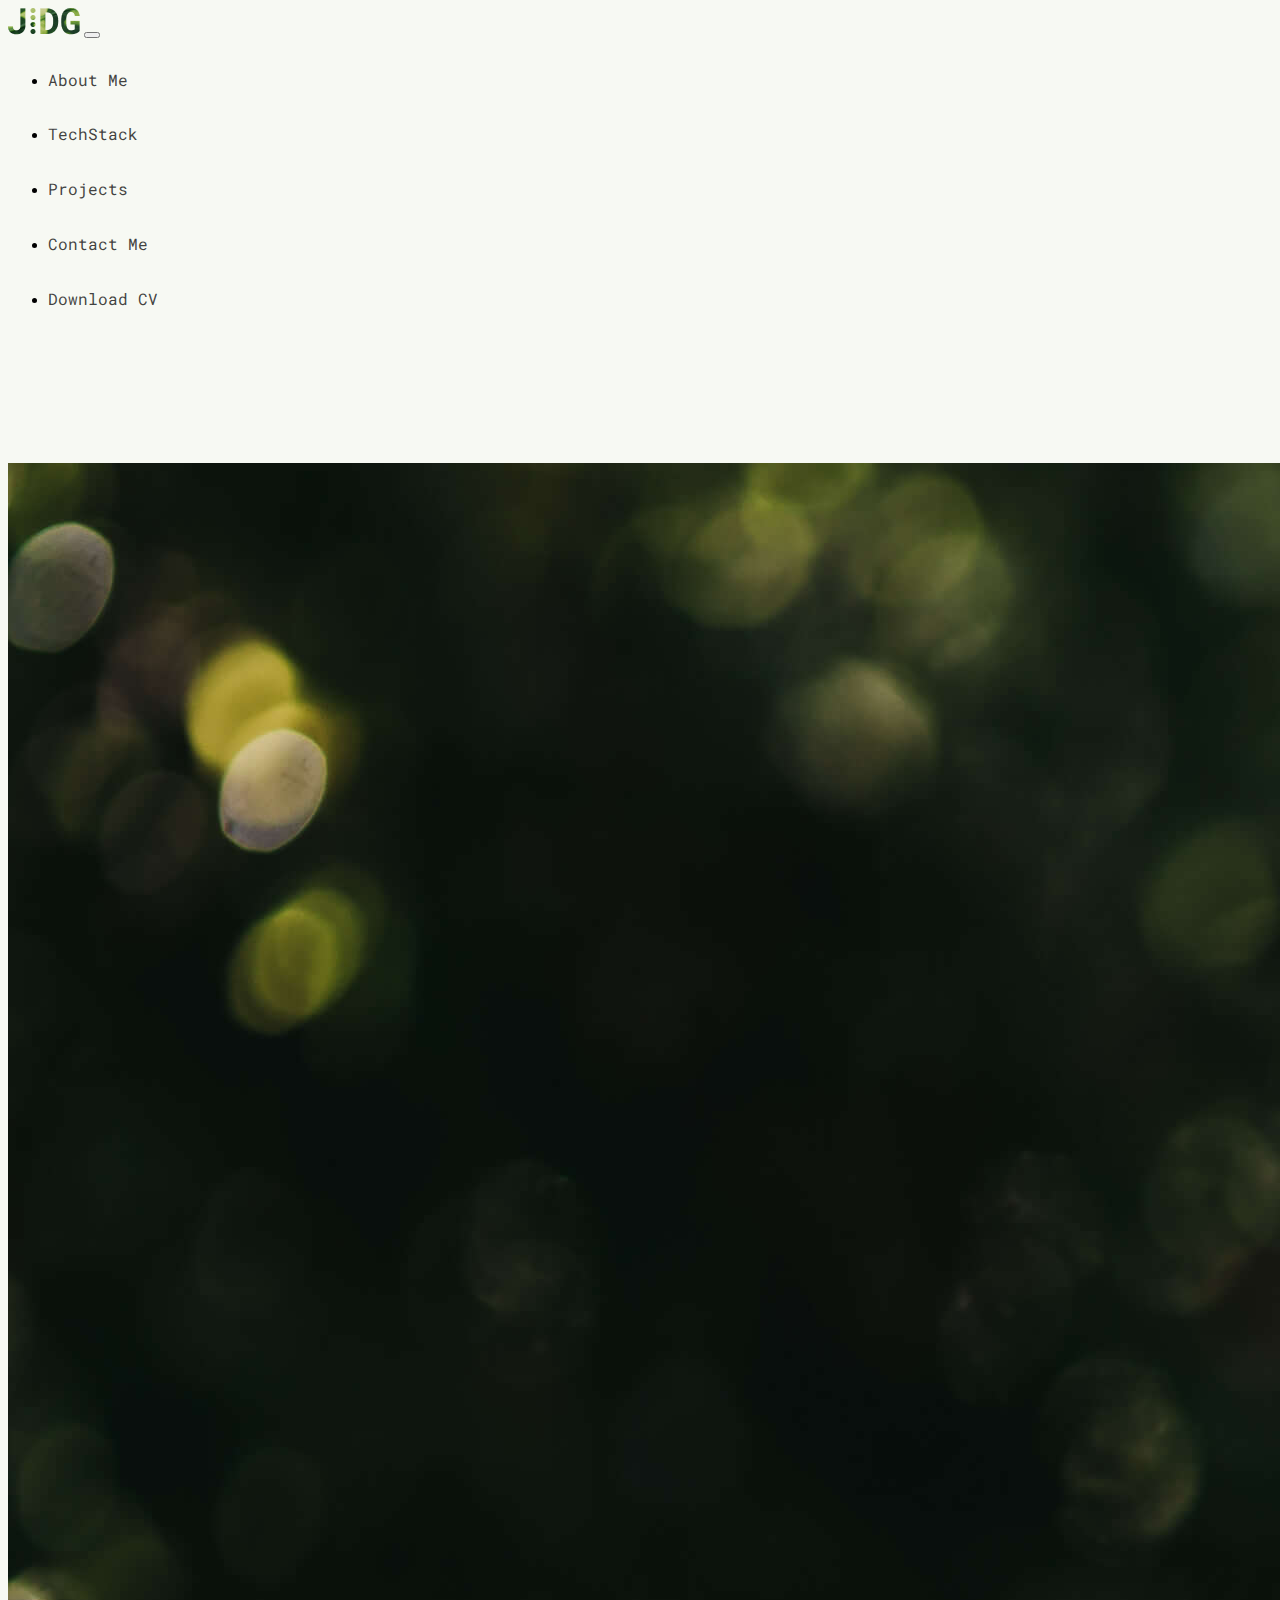
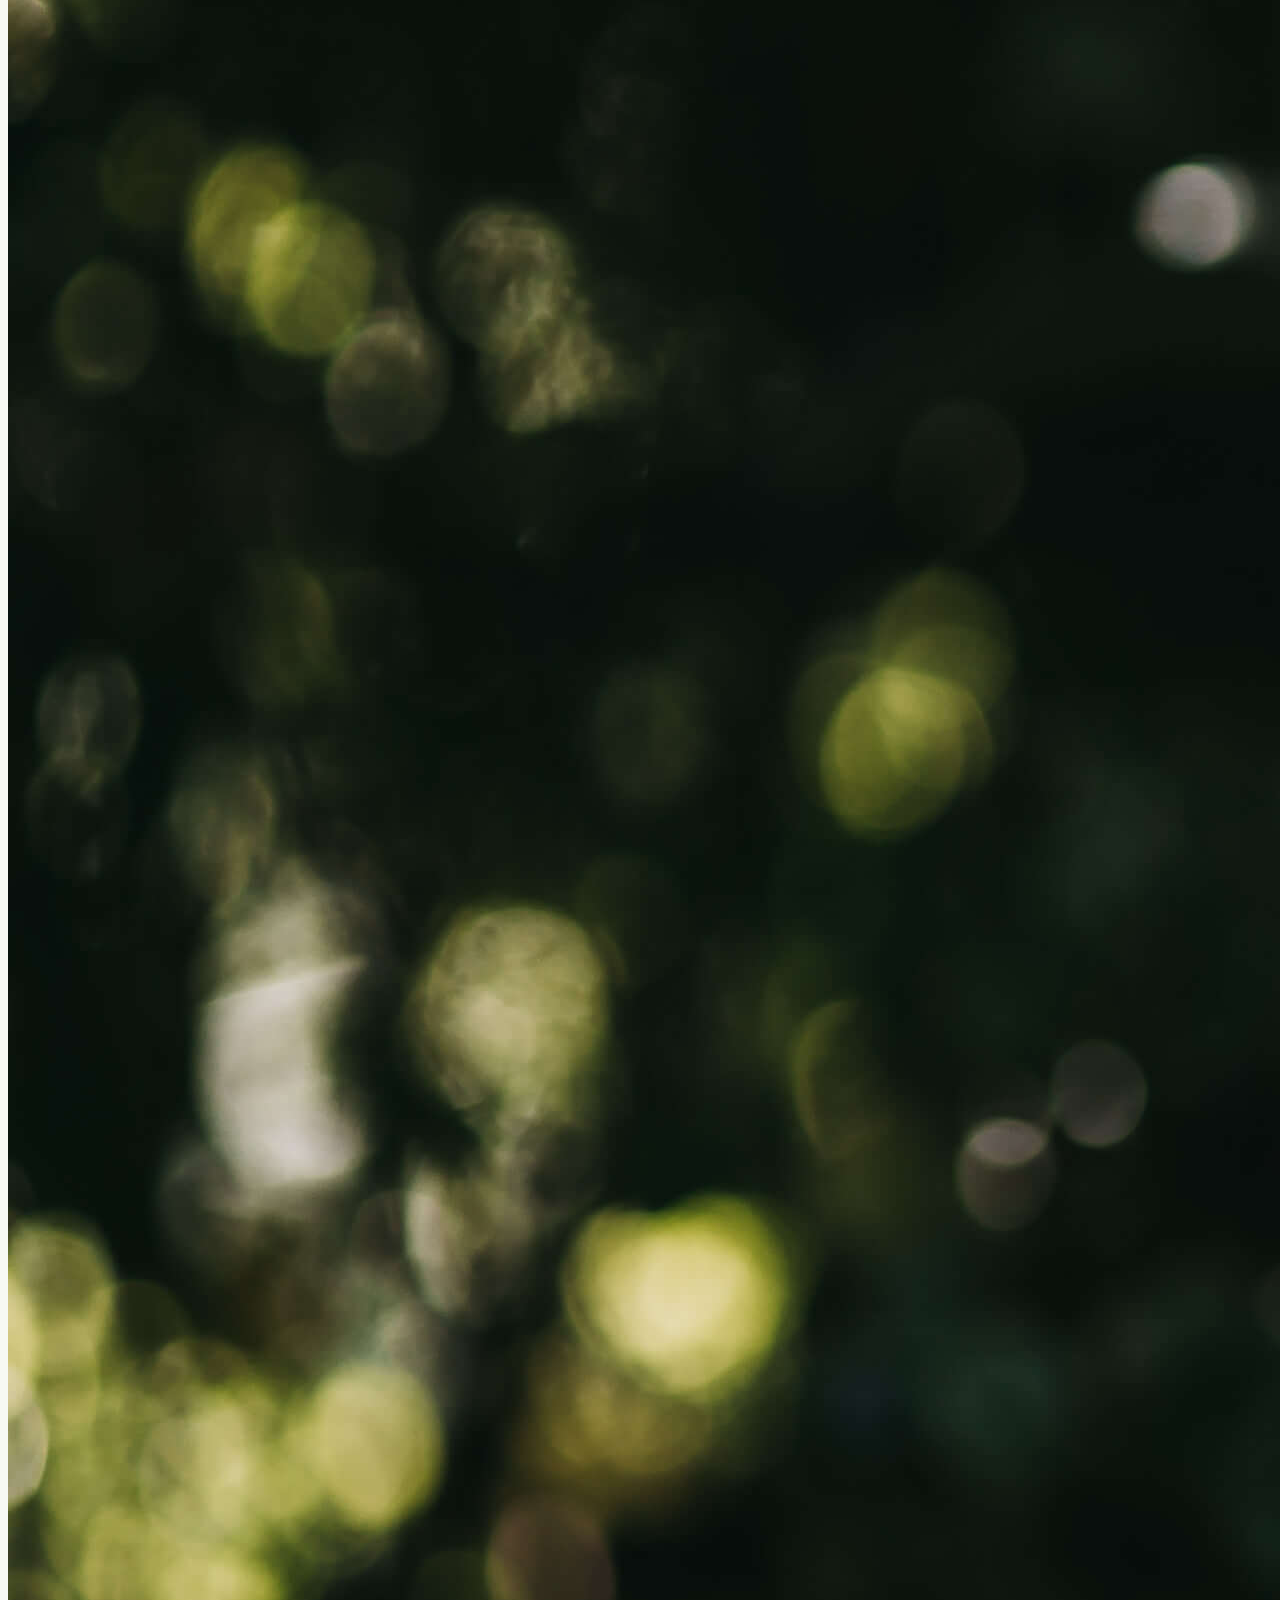
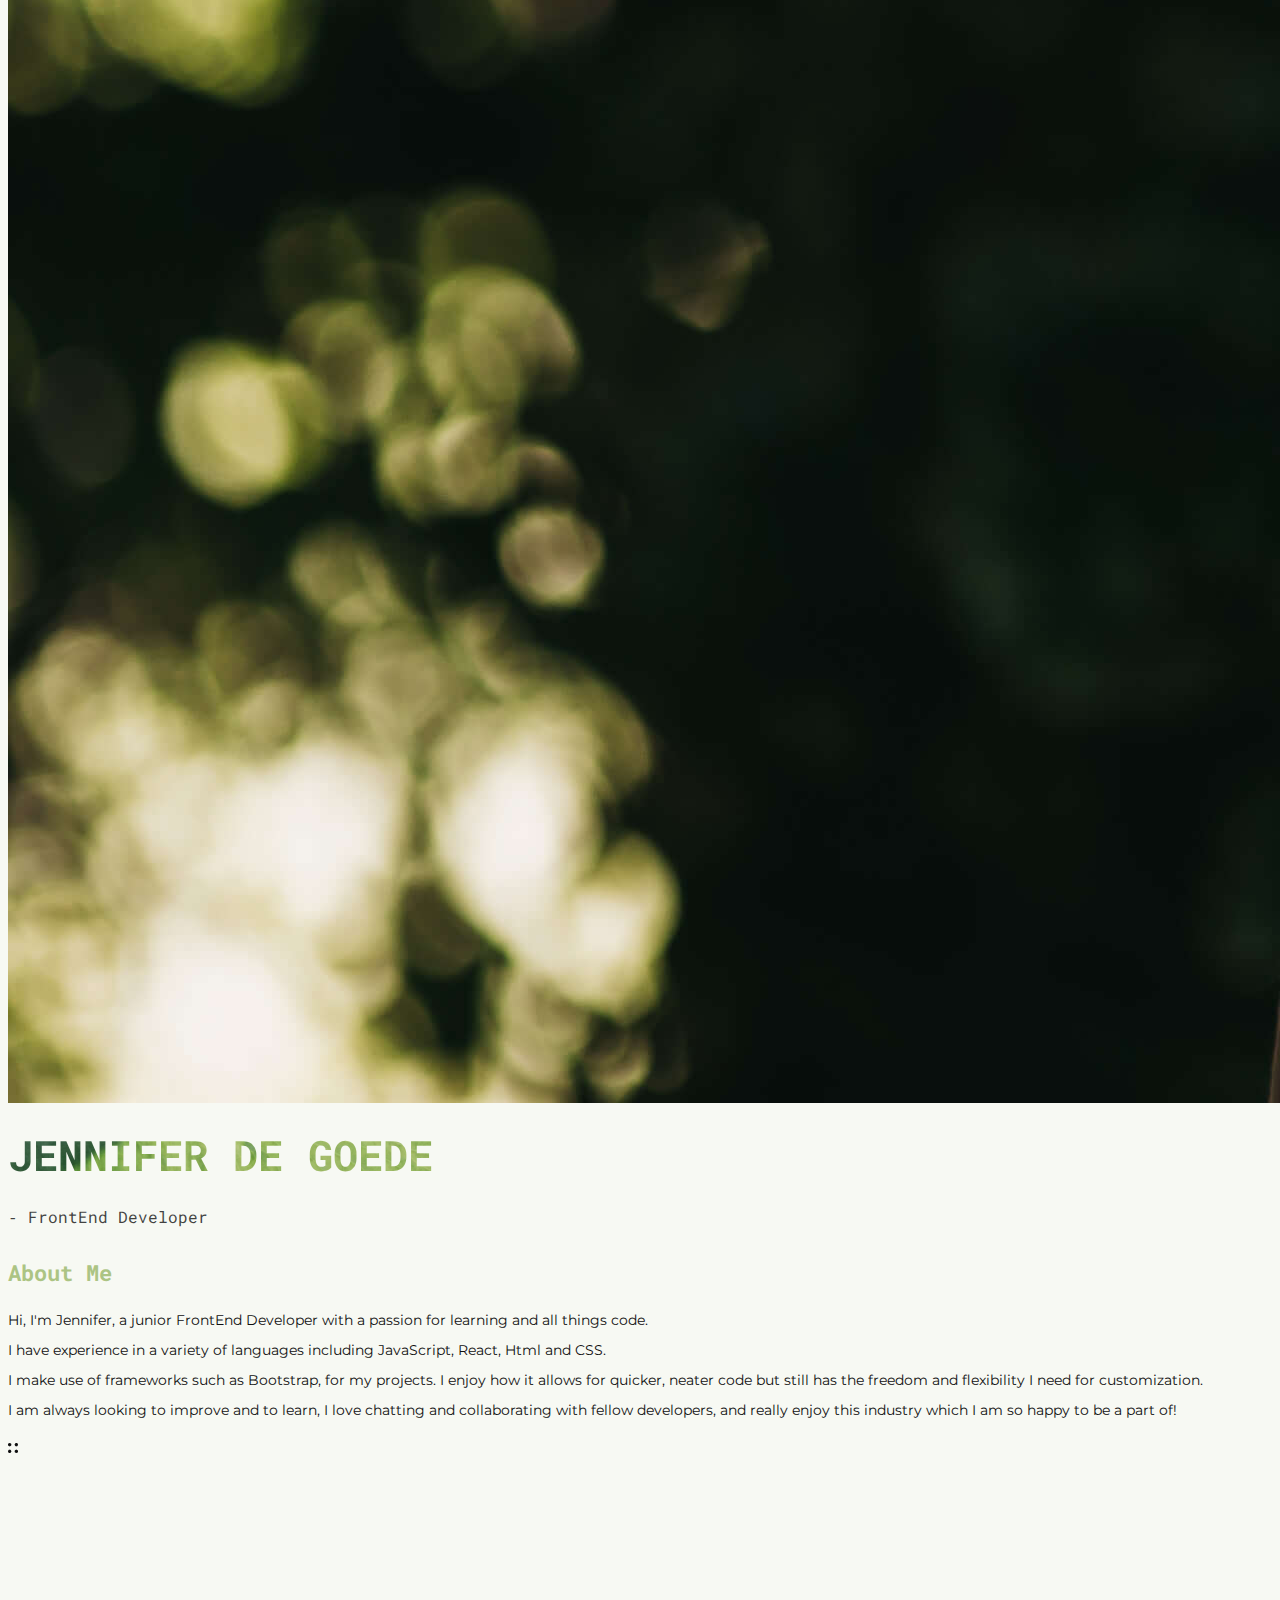
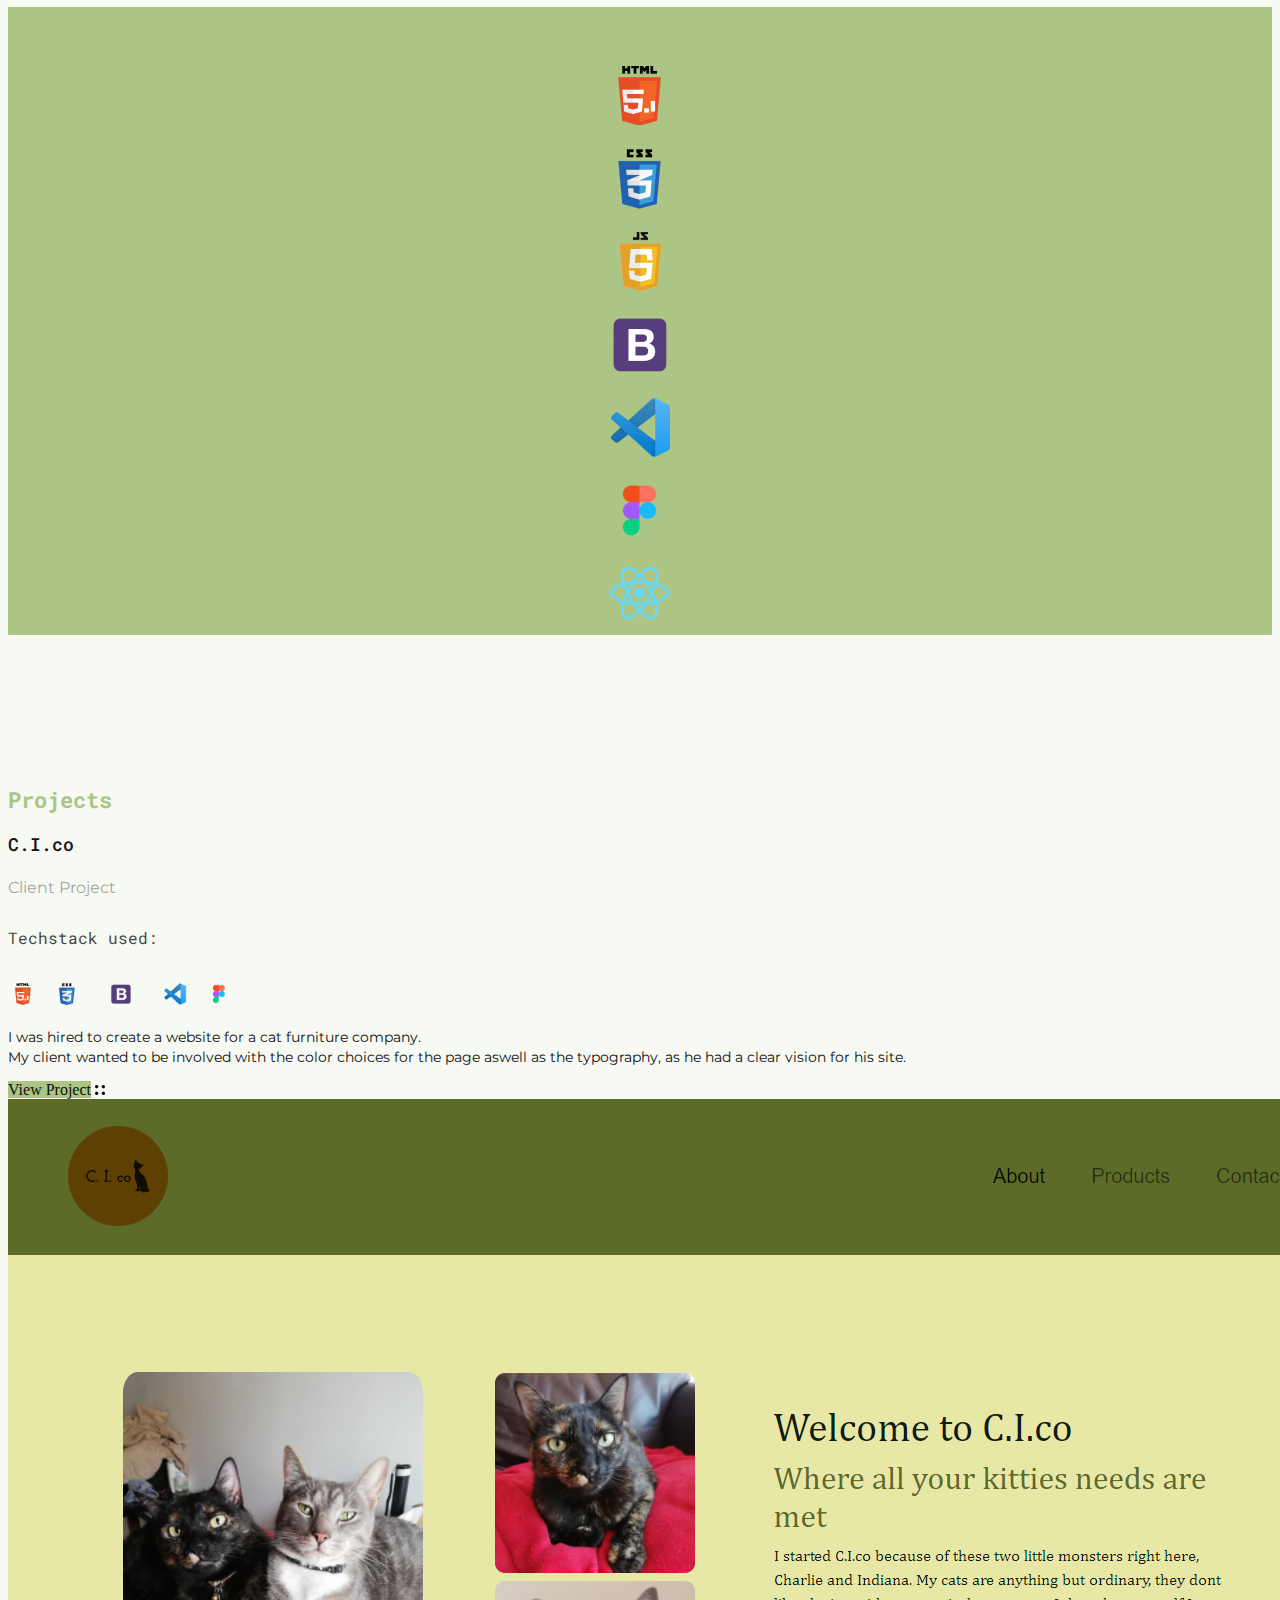
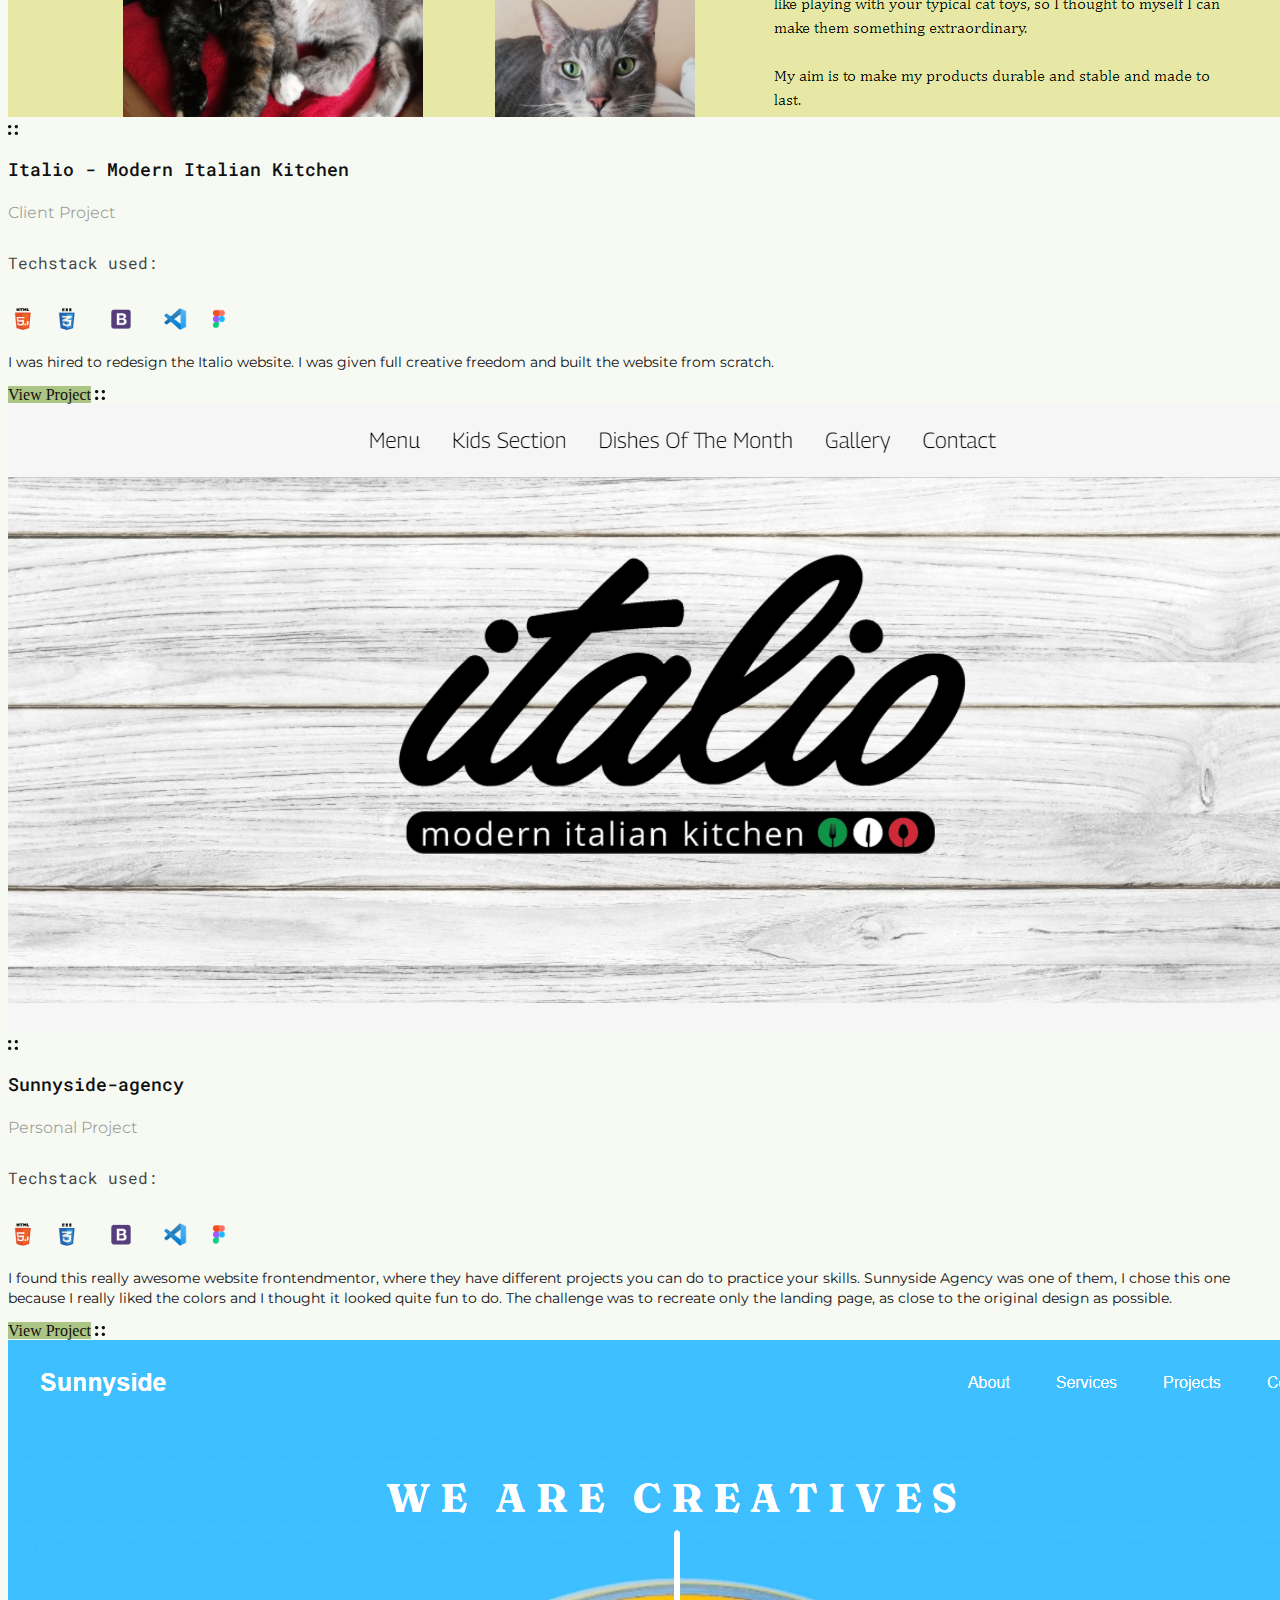
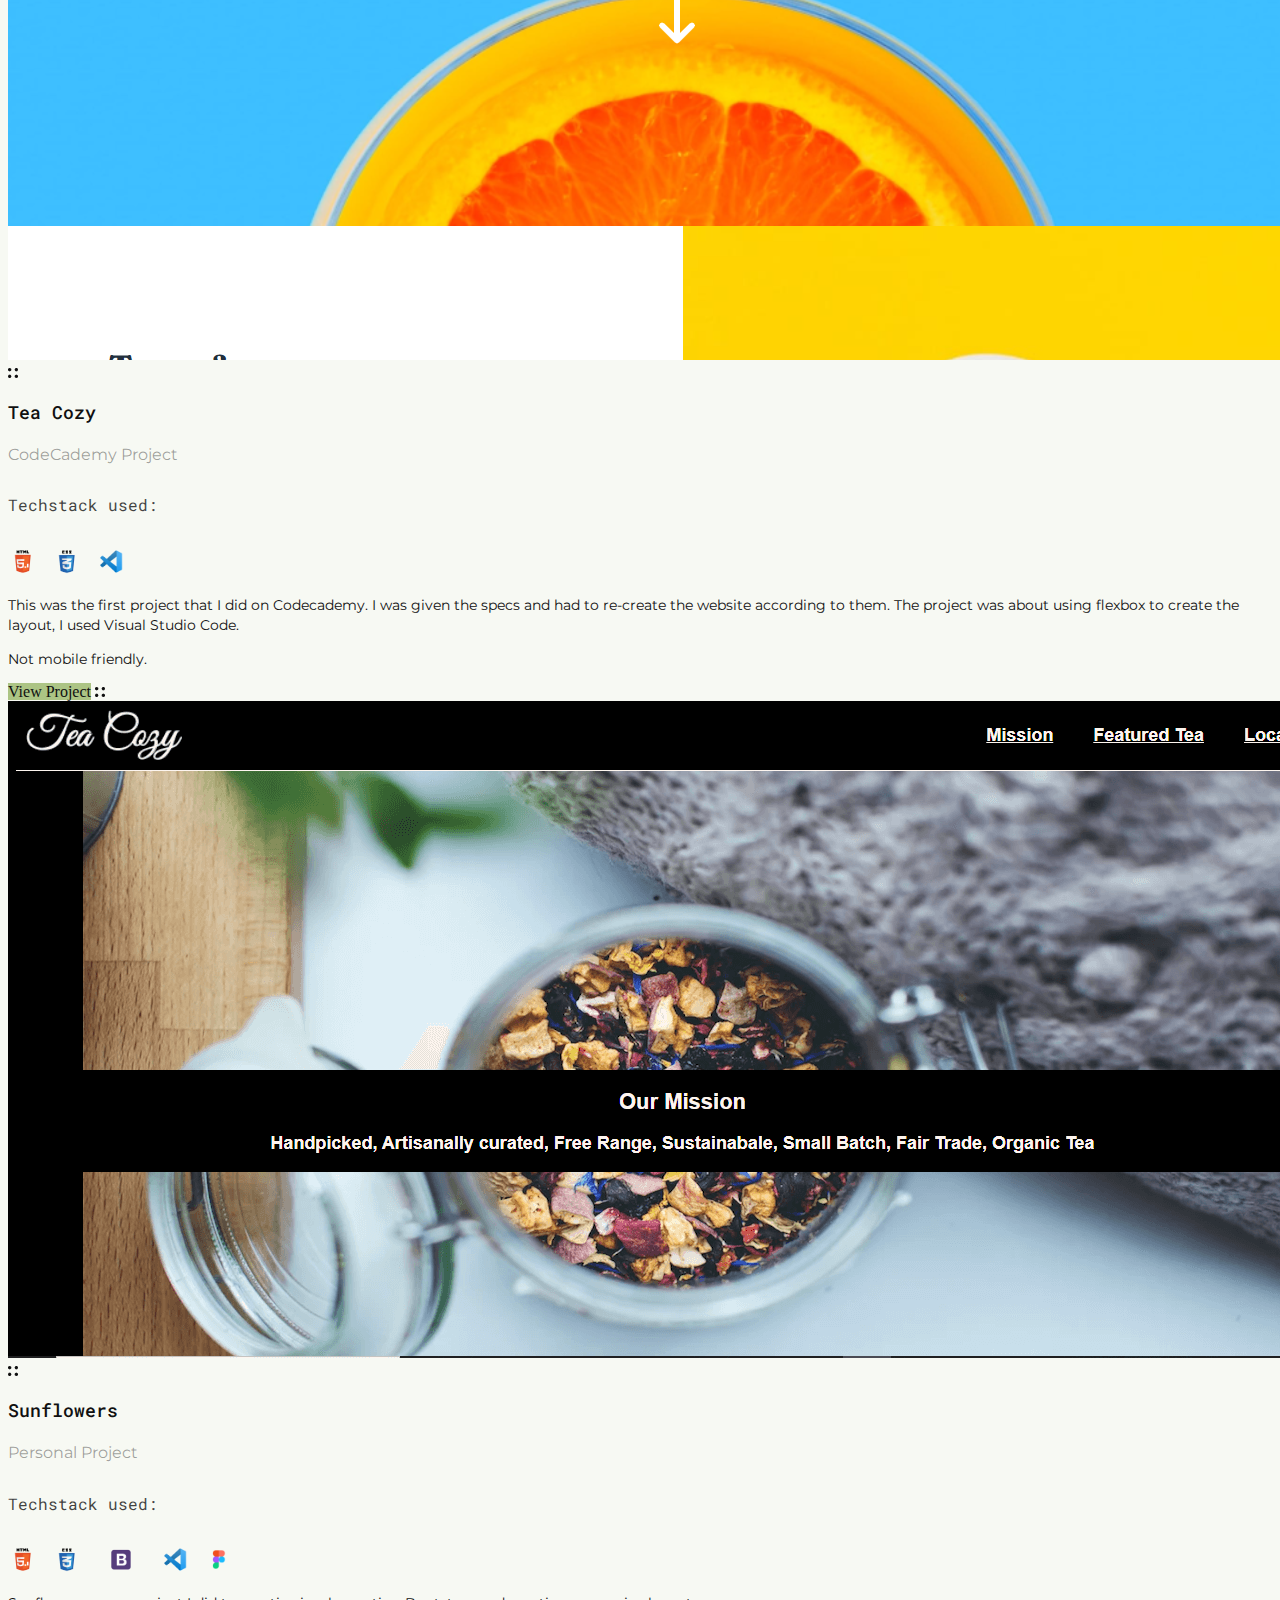
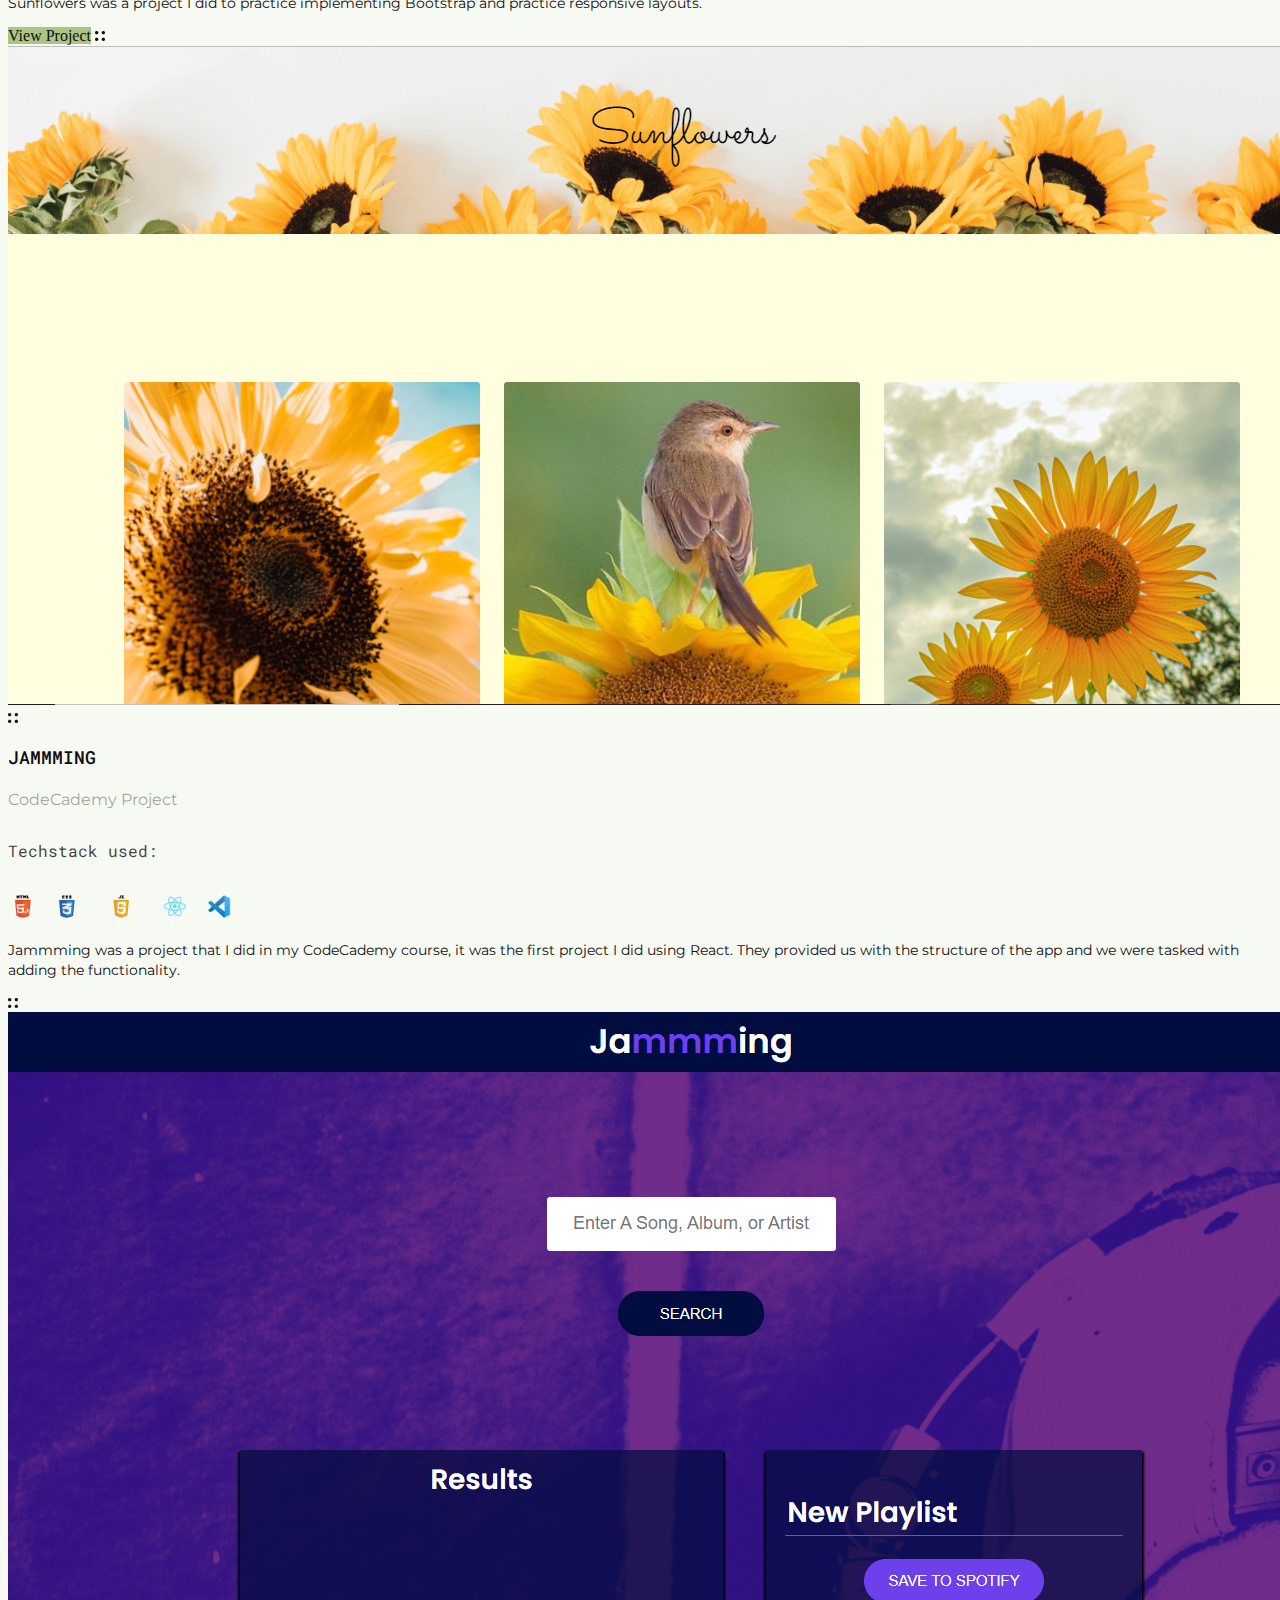
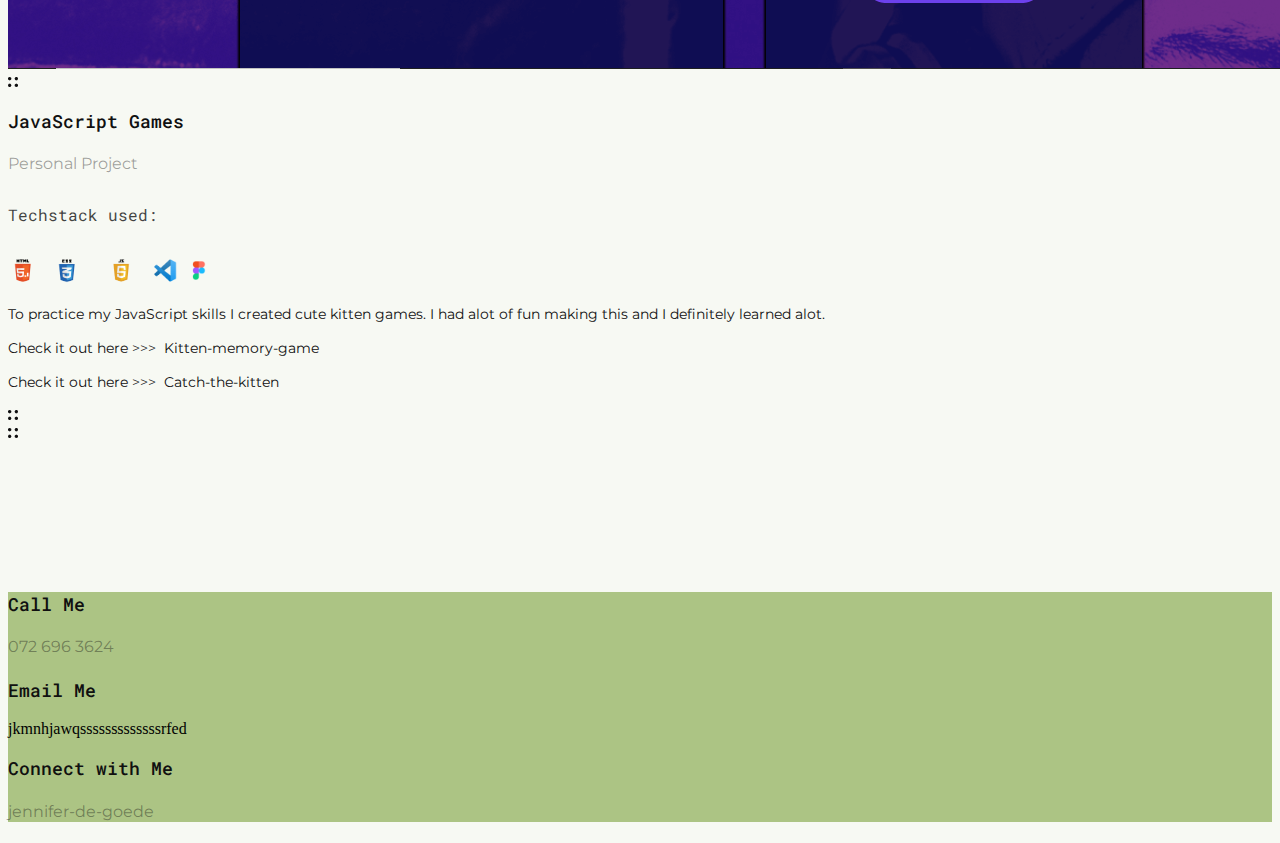
<file: index.html>
<!DOCTYPE html>
<html lang="en">
<head>
    <meta charset="UTF-8">
    <meta http-equiv="X-UA-Compatible" content="IE=edge">
    <meta name="viewport" content="width=device-width, initial-scale=1.0">
    <title>Jennifer De Goede - FrontEnd Developer</title>
    <link href="https://cdn.jsdelivr.net/npm/bootstrap@5.1.2/dist/css/bootstrap.min.css" rel="stylesheet" integrity="sha384-uWxY/CJNBR+1zjPWmfnSnVxwRheevXITnMqoEIeG1LJrdI0GlVs/9cVSyPYXdcSF" crossorigin="anonymous">
    <link href="Resources/CSS/style.css" rel="stylesheet" type="text/css"/>
    <link rel="preconnect" href="https://fonts.googleapis.com">
    <link rel = "icon" href ="Resources/Images/Jdg.png" type = "image/x-icon">
    <link rel="preconnect" href="https://fonts.gstatic.com" crossorigin>
    <link href="https://fonts.googleapis.com/css2?family=Montserrat&family=Roboto+Mono:wght@400;500;700&display=swap" rel="stylesheet">
    <meta name="description" content="Junior FrontEnd Developer, passionate about coding, learning new languages and getting hands-on with projects.">
    <meta name="image" property="og:image" content="https://jen-dg.github.io/jdg_portfolio/Resources/Images/placeholder_linkedin.png">
    <meta property="og:image:width" content="1200">
    <meta property="og:image:height" content="630">
</head>

<body>
    <div class="nav-color sticky-top">
        <nav class="navbar navbar-expand-lg navbar-light spacer pt-3 container">
            <div class="container-fluid">
                <a class="navbar-brand" href="#">
                    <img src="Resources/Images/logo.png" alt="">
                </a>
                <button class="navbar-toggler" type="button" data-bs-toggle="collapse" data-bs-target="#navbarSupportedContent" aria-controls="navbarSupportedContent" aria-expanded="false" aria-label="Toggle navigation">
                    <span class="navbar-toggler-icon"></span>
                </button>
                <div class="collapse navbar-collapse"  id="navbarSupportedContent">
                    <ul  class="navbar-nav mb-4 mb-lg-0 ms-auto mt-md-0 mt-4">
                        <li class="nav-item">
                            <a class="nav-link" href="#about"><h5 class="mb-0 me-3 link-hover">About Me</h5></a>
                        </li>
                        <li class="nav-item">
                            <a class="nav-link" href="#techstack"><h5 class="mb-0 me-3 link-hover">TechStack</h5></a>
                        </li>
                        <li class="nav-item">
                            <a class="nav-link" href="#projects"><h5 class="mb-0 me-3 link-hover">Projects</h5></a>
                        </li>
                        <li class="nav-item">
                            <a class="nav-link" href="#contact"><h5 class="mb-0 me-3 link-hover">Contact Me</h5></a>
                        </li>
                        <li class="nav-item ms-md-5 ms-0">
                            <a class="nav-link" href="Resources/cv/Jennifer De Goede_CV.pdf" download=""><h5 class="mb-0 link-hover">Download CV</h5></a>
                        </li>
                    </ul>
                </div>
            </div>
        </nav>
    </div> 
    
    <!--About section-->
    <div class="container spacer" id="about">
        <div class="row">
            <div class="col-md-4 col-sm-12 mt-md-0 mt-3 mb-md-0 mb-4">
                <img src="Resources/Images/samantha & Jackie-542.jpg" class="rounded img-fluid overflow-hidden" alt="...">
            </div>
            <div class="col-md-8 col-sm-12">
                <div class="row mb-md-1 mb-0">
                    <h1 class="leaf-text">Jennifer De Goede</h1>
                </div>
                <h5 class="fw-bold mb-4">&dash; FrontEnd Developer</h5>
                <div class="row mb-3">
                    <h2>About Me</h2>
                </div>
                <div class="row mb-2">
                    <p class="bio">Hi, I'm Jennifer, a junior FrontEnd Developer with a passion for learning and all things code.<br>
                         I have experience in a variety of languages including JavaScript, React, Html and CSS.<br>

                        I make use of frameworks such as Bootstrap, for my projects. I enjoy how it allows for quicker, neater code but still has the freedom and flexibility I need for customization.<br>
                        
                        I am always looking to improve and to learn, I love chatting and collaborating with fellow developers, and really enjoy this industry which I am so happy to be a part of!</p>    
                </div>
                <img src="Resources/Images/dot_icon.png"/>
            </div>
        </div>
    </div>

    <!--Techstack section-->
    <div class="foot-color pt-5 pb-5">
        <div class="container" id="techstack">
            <div class="row mb-4">
                <h2 class="text-dark">TechStack</h2>
            </div>
            <div class="row">
                <div class="col-md-2 col-4">
                    <div class="html-img"></div>
                </div>
                <div class="col-md-2 col-4">
                    <div class="css-img"></div>
                </div>
                <div class="col-md-2 col-4">
                    <div class="js-img"></div>
                </div>
                <div class="col-md-2 col-4">
                    <div class="bootstrap-img"></div>
                </div>
                <div class="col-md-2 col-4">
                    <div class="vs-img"></div>
                </div>
                <div class="col-md-2 col-4">
                    <div class="figma-img"></div>
                </div>
                <div class="col-md-2 col-4">
                    <div class="react-img"></div>
                </div>

            </div>
        </div>

    </div>

    <!--Projects section-->
    <div class="container spacer-projects" id="projects">
        <div class="row">
            <h2>Projects</h2>
            
            <div class="row mb-3">
                <div class="col-lg-8 col-md-6 col-sm-12 mt-4">
                    <div class="row mb-3">
                        <h3 class="fw-bold">C.I.co</h3>
                        <h4>Client Project</h4>
                    </div>
                    <div class="mb-3 d-flex flex-row align-items-center">
                        <h5 class="fw-bold mb-0 me-2">Techstack used:</h5>
                        <img src="Resources/Images/HTML_Active.png" style="width: 30px;">
                        <img src="Resources/Images/CSS_Active.png" style="width: 30px; margin-left: 10px; margin-right: 10px;">
                        <img src="Resources/Images/Bootstrap_Active.png" style="width: 30px; margin-left: 10px; margin-right: 10px;">
                        <img src="Resources/Images/Visual Studio_Active.png" style="width: 30px; margin-left: 10px; margin-right: 10px;">
                        <img src="Resources/Images/Figma_Active.png" style="width: 30px;">
                    </div>
                    <div class="row mb-1">
                    <p>I was hired to create a website for a cat furniture company. <br>
                        My client wanted to be involved with the color choices for the page aswell as the typography, as he had a clear vision for his site. 
                     </p>
                    </div>
                    <a class="btn btn-green mb-4 disable" href="https://jen-dg.github.io/c.i.co/" role="button">View Project</a>

                    <img class="d-md-block d-none" src="Resources/Images/dot_icon.png"/>
                </div>
                <div class="col-lg-4 col-md-6 col-sm-12 mt-md-0 mt-2 mb-2 mb-md-0">
                    <img src="Resources/Images/c.i.co.png" class="rounded img-fluid"/>
                </div>
                <div class="col-12 mt-4">
                    <img class="d-md-none d-block" src="Resources/Images/dot_icon.png"/>
                </div>
            </div>
            <div class="row mb-3">
                <div class="col-lg-8 col-md-6 col-sm-12 mt-4">
                    <div class="row mb-3">
                        <h3 class="fw-bold">Italio - Modern Italian Kitchen</h3>
                        <h4>Client Project</h4>
                    </div>
                    <div class="mb-3 d-flex flex-row align-items-center">
                        <h5 class="fw-bold mb-0 me-2">Techstack used:</h5>
                        <img src="Resources/Images/HTML_Active.png" style="width: 30px;">
                        <img src="Resources/Images/CSS_Active.png" style="width: 30px; margin-left: 10px; margin-right: 10px;">
                        <img src="Resources/Images/Bootstrap_Active.png" style="width: 30px; margin-left: 10px; margin-right: 10px;">
                        <img src="Resources/Images/Visual Studio_Active.png" style="width: 30px; margin-left: 10px; margin-right: 10px;">
                        <img src="Resources/Images/Figma_Active.png" style="width: 30px;">
                    </div>
                    <div class="row mb-1">
                    <p>I was hired to redesign the Italio website. I was given full creative freedom and built the website from scratch.</p>
                    </div>
                    <a class="btn btn-green mb-4 disable" href="http://www.italio.co.za/" role="button">View Project</a>

                    <img class="d-md-block d-none" src="Resources/Images/dot_icon.png"/>
                </div>
                <div class="col-lg-4 col-md-6 col-sm-12 mt-md-0 mt-2 mb-2 mb-md-0">
                    <img src="Resources/Images/Italio-screenshot.png" class="rounded img-fluid"/>
                </div>
                <div class="col-12 mt-4">
                    <img class="d-md-none d-block" src="Resources/Images/dot_icon.png"/>
                </div>
            </div>

            <div class="row mb-3">
                <div class="col-lg-8 col-md-6 col-sm-12 mt-4">
                    <div class="row mb-3">
                        <h3 class="fw-bold">Sunnyside-agency</h3>
                        <h4>Personal Project</h4>
                    </div>
                    <div class="mb-3 d-flex flex-row align-items-center">
                        <h5 class="fw-bold mb-0 me-2">Techstack used:</h5>
                        <img src="Resources/Images/HTML_Active.png" style="width: 30px;">
                        <img src="Resources/Images/CSS_Active.png" style="width: 30px; margin-left: 10px; margin-right: 10px;">
                        <img src="Resources/Images/Bootstrap_Active.png" style="width: 30px; margin-left: 10px; margin-right: 10px;">
                        <img src="Resources/Images/Visual Studio_Active.png" style="width: 30px; margin-left: 10px; margin-right: 10px;">
                        <img src="Resources/Images/Figma_Active.png" style="width: 30px;">
                    </div>
                    <div class="row mb-1">
                    <p>I found this really awesome website <a href="https://www.frontendmentor.io/home">frontendmentor</a>, where they have different projects you
                        can do to practice your skills. Sunnyside Agency was one of them, I chose this one because I really liked 
                        the colors and I thought it looked quite fun to do. The challenge was to recreate only the landing page, as close to the original design as possible.
                    </a></p>
                    </div>
                    <a class="btn btn-green mb-4 disable" href="https://jen-dg.github.io/sunnyside-agency/" role="button">View Project</a>

                    <img class="d-md-block d-none" src="Resources/Images/dot_icon.png"/>
                </div>
                <div class="col-lg-4 col-md-6 col-sm-12 mt-md-0 mt-2 mb-2 mb-md-0">
                    <img src="Resources/Images/sunnyside-agency.png" class="rounded img-fluid"/>
                </div>
                <div class="col-12 mt-4">
                    <img class="d-md-none d-block" src="Resources/Images/dot_icon.png"/>
                </div>
            </div>

            <div class="row mb-3">
                <div class="col-lg-8 col-md-6 col-sm-12 mt-4">
                    <div class="row mb-3">
                        <h3 class="fw-bold">Tea Cozy</h3>
                        <h4>CodeCademy Project</h4>
                    </div>
                    <div class="mb-3 d-flex flex-row align-items-center">
                        <h5 class="fw-bold mb-0 me-2">Techstack used:</h5>
                        <img src="Resources/Images/HTML_Active.png" style="width: 30px;">
                        <img src="Resources/Images/CSS_Active.png" style="width: 30px; margin-left: 10px; margin-right: 10px;">
                        <img src="Resources/Images/Visual Studio_Active.png" style="width: 30px;">
                    </div>
                    <div class="row mb-1">
                        <p>This was the first project that I did on Codecademy. I was given the specs and had to re-create the website according to them. 
                            The project was about using flexbox to create the layout, I used Visual Studio Code.</p>
                        <p class="opacity-50">Not mobile friendly.</p>
                    </div>
                    <a class="btn btn-green mb-4" href="tea_cozy.html" role="button">View Project</a>
                    <img class="d-md-block d-none" src="Resources/Images/dot_icon.png"/>
                </div>
                <div class="col-lg-4 col-md-6 col-sm-12 mt-md-0 mt-2 mb-2 mb-md-0">
                    <img src="Resources/Images/tea cozy.png" class="rounded img-fluid"/>
                </div>
                <div class="col-12 mt-4">
                    <img class="d-md-none d-block" src="Resources/Images/dot_icon.png"/>
                </div>
            </div>

            <div class="row mb-3">
                <div class="col-lg-8 col-md-6 col-sm-12 mt-4">
                    <div class="row mb-3">
                        <h3 class="fw-bold">Sunflowers</h3>
                        <h4>Personal Project</h4>
                    </div>
                    <div class="mb-3 d-flex flex-row align-items-center">
                        <h5 class="fw-bold mb-0 me-2">Techstack used:</h5>
                        <img src="Resources/Images/HTML_Active.png" style="width: 30px;">
                        <img src="Resources/Images/CSS_Active.png" style="width: 30px; margin-left: 10px; margin-right: 10px;">
                        <img src="Resources/Images/Bootstrap_Active.png" style="width: 30px; margin-left: 10px; margin-right: 10px;">
                        <img src="Resources/Images/Visual Studio_Active.png" style="width: 30px; margin-left: 10px; margin-right: 10px;">
                        <img src="Resources/Images/Figma_Active.png" style="width: 30px;">
                    </div>
                    <div class="row mb-1">
                    <p>Sunflowers was a project I did to practice implementing Bootstrap and practice responsive layouts.</p>
                    </div>
                    <a class="btn btn-green mb-4 disable" href="sunflowers.index.html" role="button">View Project</a>

                    <img class="d-md-block d-none" src="Resources/Images/dot_icon.png"/>
                </div>
                <div class="col-lg-4 col-md-6 col-sm-12 mt-md-0 mt-2 mb-2 mb-md-0">
                    <img src="Resources/Images/sunflowers.png" class="rounded img-fluid"/>
                </div>
                <div class="col-12 mt-4">
                    <img class="d-md-none d-block" src="Resources/Images/dot_icon.png"/>
                </div>
            </div>
            <div class="row mb-3">
                <div class="col-lg-8 col-md-6 col-sm-12 mt-4">
                    <div class="row mb-3">
                        <h3 class="fw-bold">JAMMMING</h3>
                        <h4>CodeCademy Project</h4>
                    </div>
                    <div class="mb-3 d-flex flex-row align-items-center">
                        <h5 class="fw-bold mb-0 me-2">Techstack used:</h5>
                        <img src="Resources/Images/HTML_Active.png" style="width: 30px;">
                        <img src="Resources/Images/CSS_Active.png" style="width: 30px; margin-left: 10px; margin-right: 10px;">
                        <img src="Resources/Images/image 18-1.png" style="width: 30px; margin-left: 10px; margin-right: 10px;">
                        <img src="Resources/Images/React_active.png" style="width: 30px; margin-left: 10px; margin-right: 10px;">
                        <img src="Resources/Images/Visual Studio_Active.png" style="width: 30px;">
                    </div>
                    <div class="row mb-1">
                        <p>Jammming was a project that I did in my CodeCademy course, it was the first project I did using React.
                            They provided us with the structure of the app and we were tasked with adding the functionality. </p>
                    </div>
                    <img class="d-md-block d-none" src="Resources/Images/dot_icon.png"/>
                </div>
                <div class="col-lg-4 col-md-6 col-sm-12 mt-md-0 mt-2 mb-2 mb-md-0">
                    <img src="Resources/Images/Jamming.png" class="rounded img-fluid"/>
                </div>
                <div class="col-12 mt-4">
                    <img class="d-md-none d-block" src="Resources/Images/dot_icon.png"/>
                </div>
            </div>
            <div class="row mb-3">
                <div class="col-lg-8 col-md-6 col-sm-12 mt-4">
                    <div class="row mb-3">
                        <h3 class="fw-bold">JavaScript Games</h3>
                        <h4>Personal Project</h4>
                    </div>
                    <div class="mb-3 d-flex flex-row align-items-center">
                        <h5 class="fw-bold mb-0 me-2">Techstack used:</h5>
                        <img src="Resources/Images/HTML_Active.png" style="width: 30px;">
                        <img src="Resources/Images/CSS_Active.png" style="width: 30px; margin-left: 10px; margin-right: 10px;">
                        <img src="Resources/Images/image 18-1.png" style="width: 30px; margin-left: 10px; margin-right: 10px;">
                        <img src="Resources/Images/Visual Studio_Active.png" style="width: 30px;">
                        <img src="Resources/Images/Figma_Active.png" style="width: 30px;">
                    </div>
                    <div class="row mb-1">
                        <p>To practice my JavaScript skills I created cute kitten games. I had alot of fun making this and I definitely learned alot.</p>
                        <p>Check it out here >>>&nbsp;&nbsp;<a href="https://jen-dg.github.io/kitten-memory-game/" target="_blank">Kitten-memory-game</a></p>
                    </div>
                    <div class="row mb-1">
                        <p>Check it out here >>>&nbsp;&nbsp;<a href="https://jen-dg.github.io/Catch-the-kitten/" target="_blank">Catch-the-kitten</a></p>
                    </div>  
                    <img class="d-md-block d-none" src="Resources/Images/dot_icon.png"/>
                </div>
                <link src="https://jen-dg.github.io/kitten-memory-game/" target="_blank" />
                <!-- <div class="col-lg-4 col-md-6 col-sm-12 mt-md-0 mt-2 mb-2 mb-md-0">
                    <img src="Resources/Images/Jamming.png" class="rounded img-fluid"/>
                </div> -->
                <div class="col-12 mt-4">
                    <img class="d-md-none d-block" src="Resources/Images/dot_icon.png"/>
                </div>
            </div>
        </div>
    </div>

    <!--Footer-->
    <div class="pt-md-5 pt-4 pb-md-5 pb-4 foot-color" id="contact">
        <div class="container">
            <div class="row">
                <div class="col-md-4 col-sm-12 mb-md-0 mb-4">
                    <h3>Call Me</h3>
                    <a class="contact" target="_blank" rel="noopener noreferrer" href="tel: +27 72 696 3624"><h4 class="link-hover mb-0">072 696 3624</h4></a>
                </div>
                <div class="col-md-4 col-sm-12 mb-md-0 mb-4">
                    <h3>Email Me</h3>
jkmnhjawqsssssssssssssrfed                </div>
                <div class="col-md-4 col-sm-12">
                    <h3>Connect with Me</h3>
                    <a class="contact" target="_blank" rel="noopener noreferrer" href="https://www.linkedin.com/in/jennifer-de-goede/"><h4 class="link-hover mb-0">jennifer-de-goede</h4></a>
                </div>
            </div>
        </div>
    </div>    
    <script src="https://cdn.jsdelivr.net/npm/bootstrap@5.1.2/dist/js/bootstrap.bundle.min.js" integrity="sha384-kQtW33rZJAHjgefvhyyzcGF3C5TFyBQBA13V1RKPf4uH+bwyzQxZ6CmMZHmNBEfJ" crossorigin="anonymous"></script>
</body>
</html>
</file>
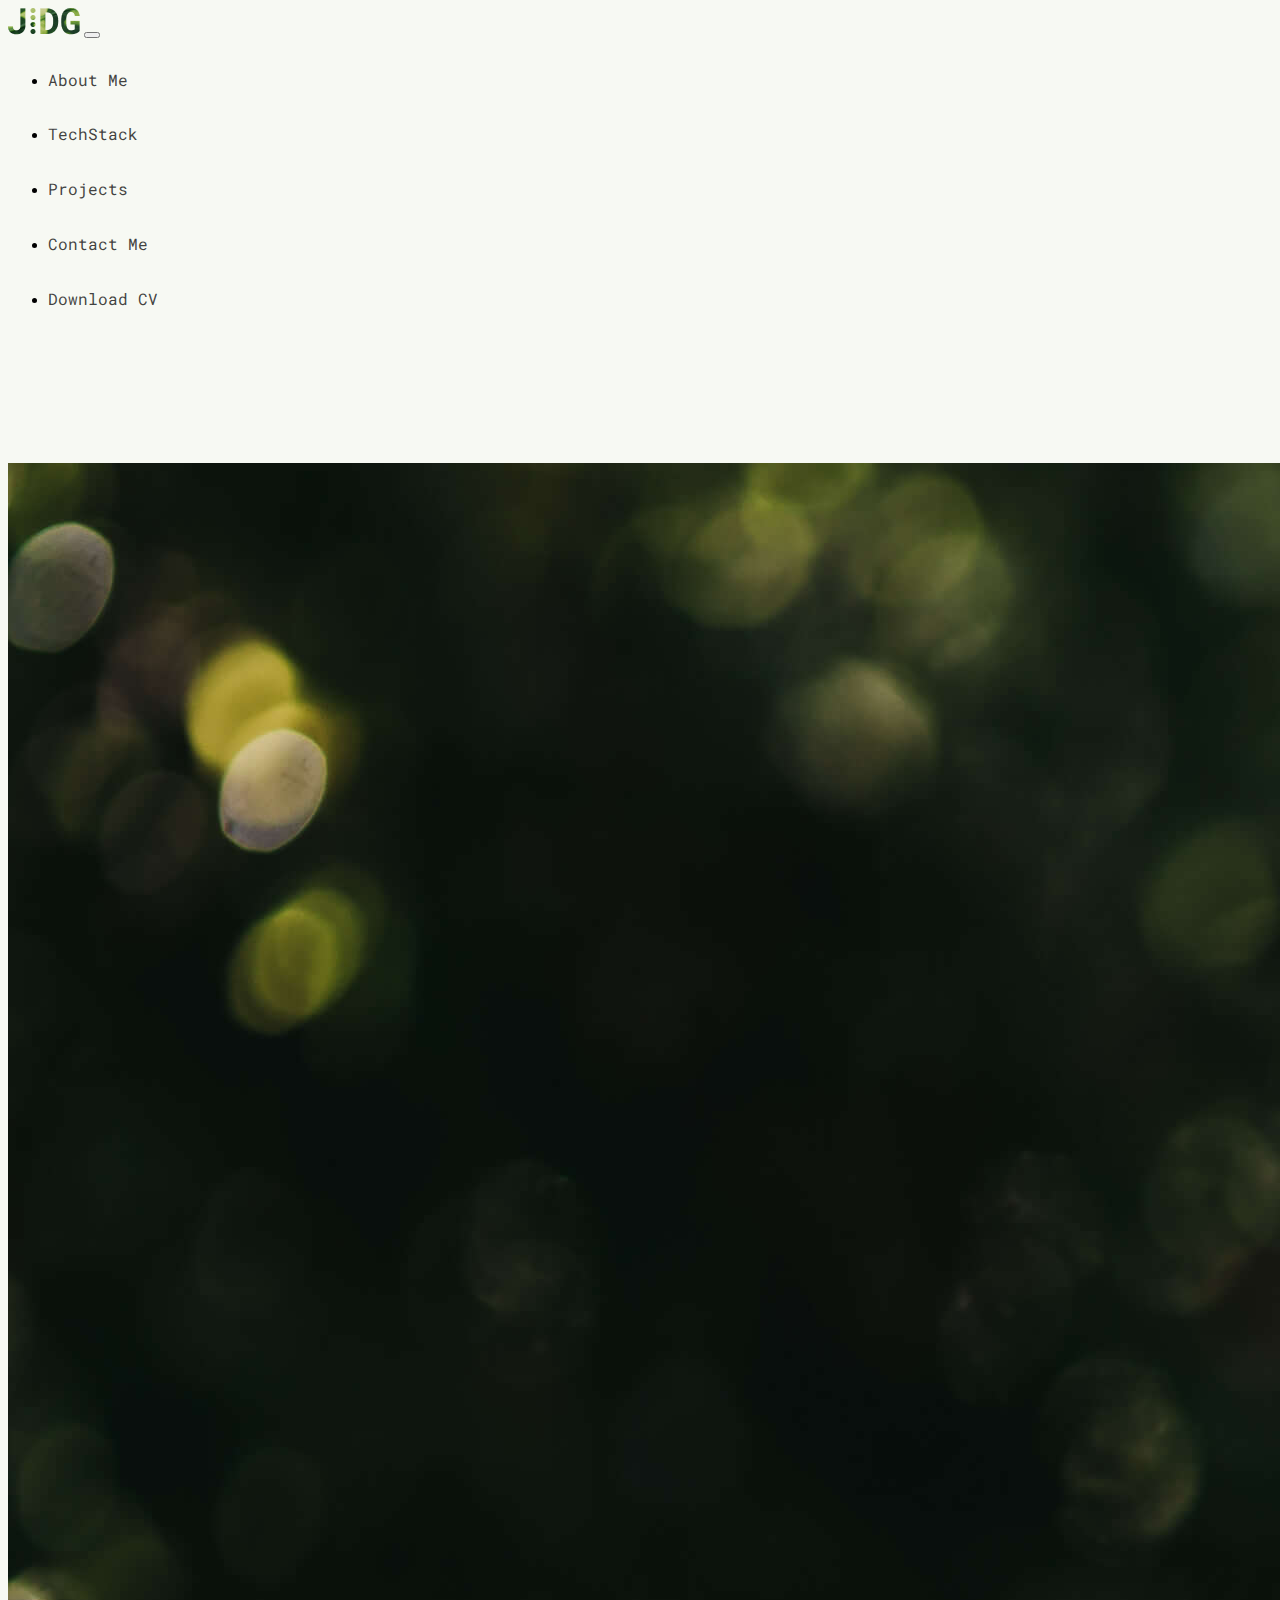
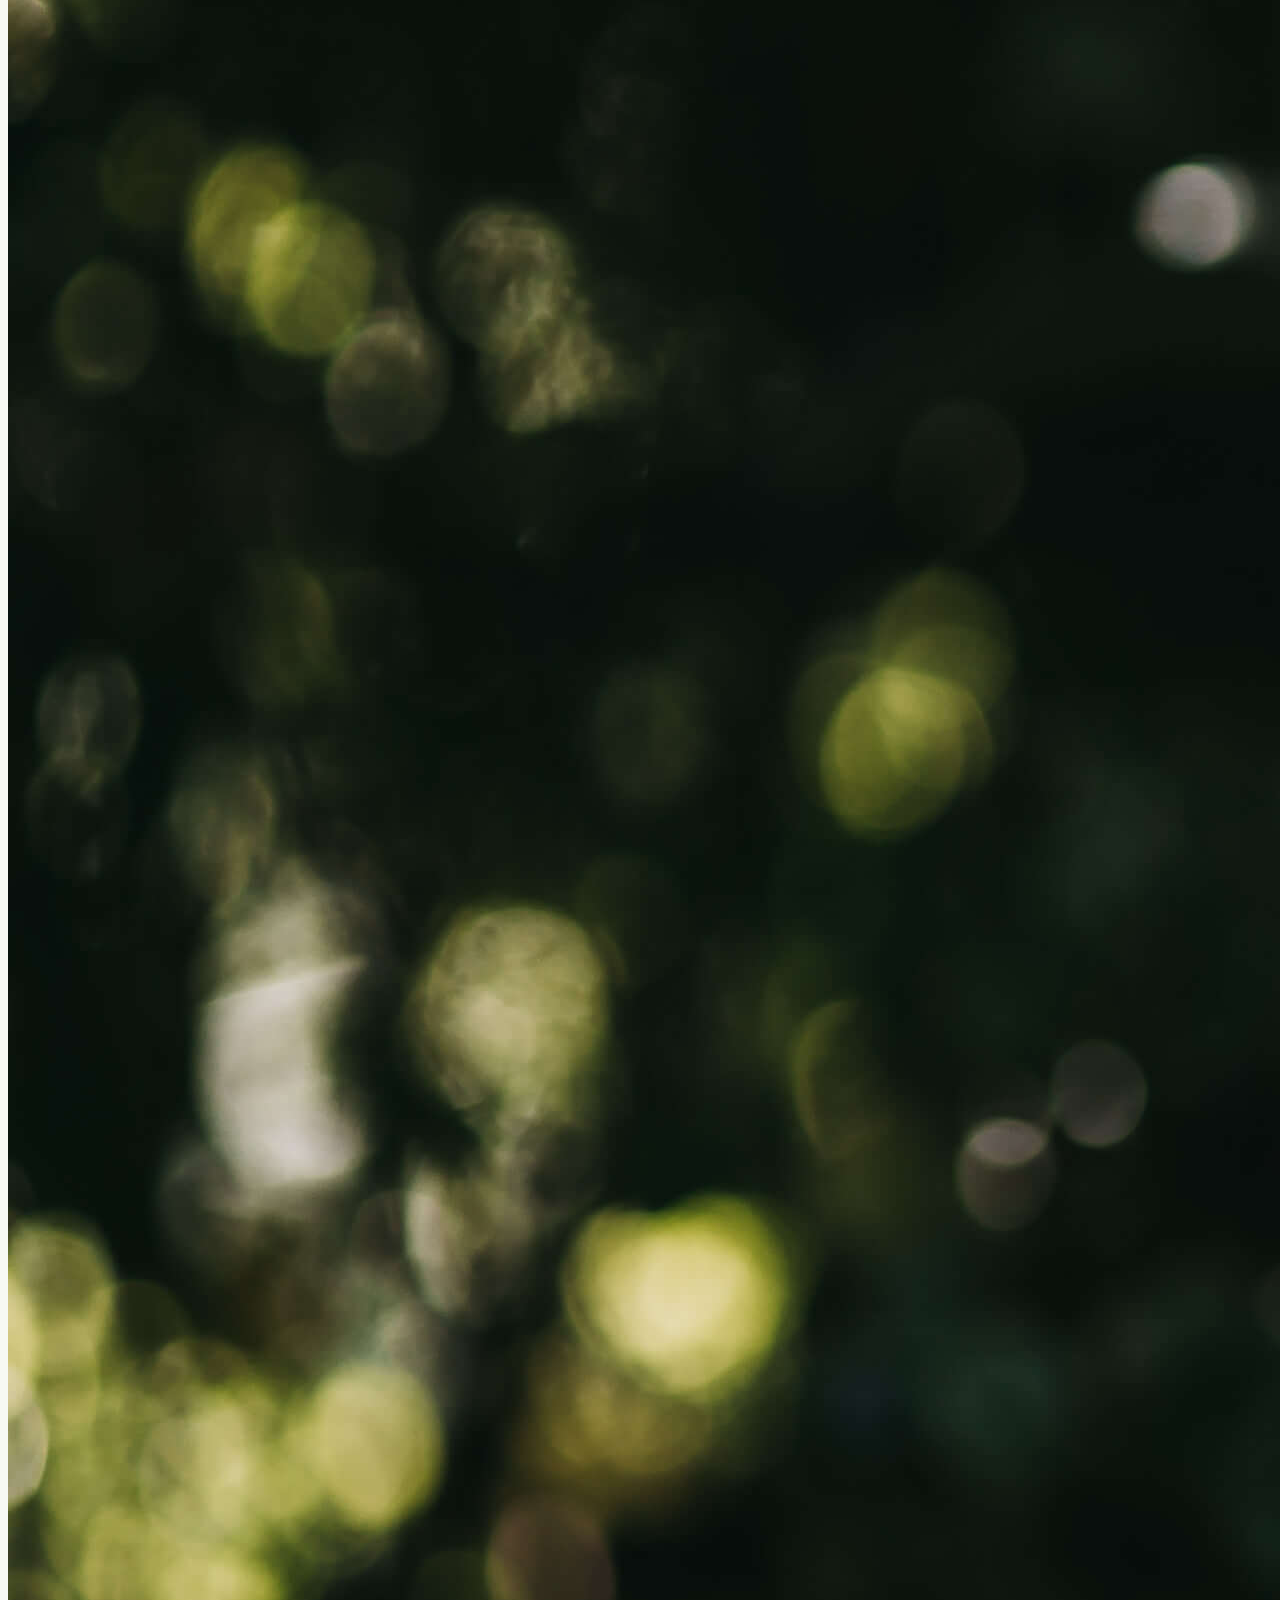
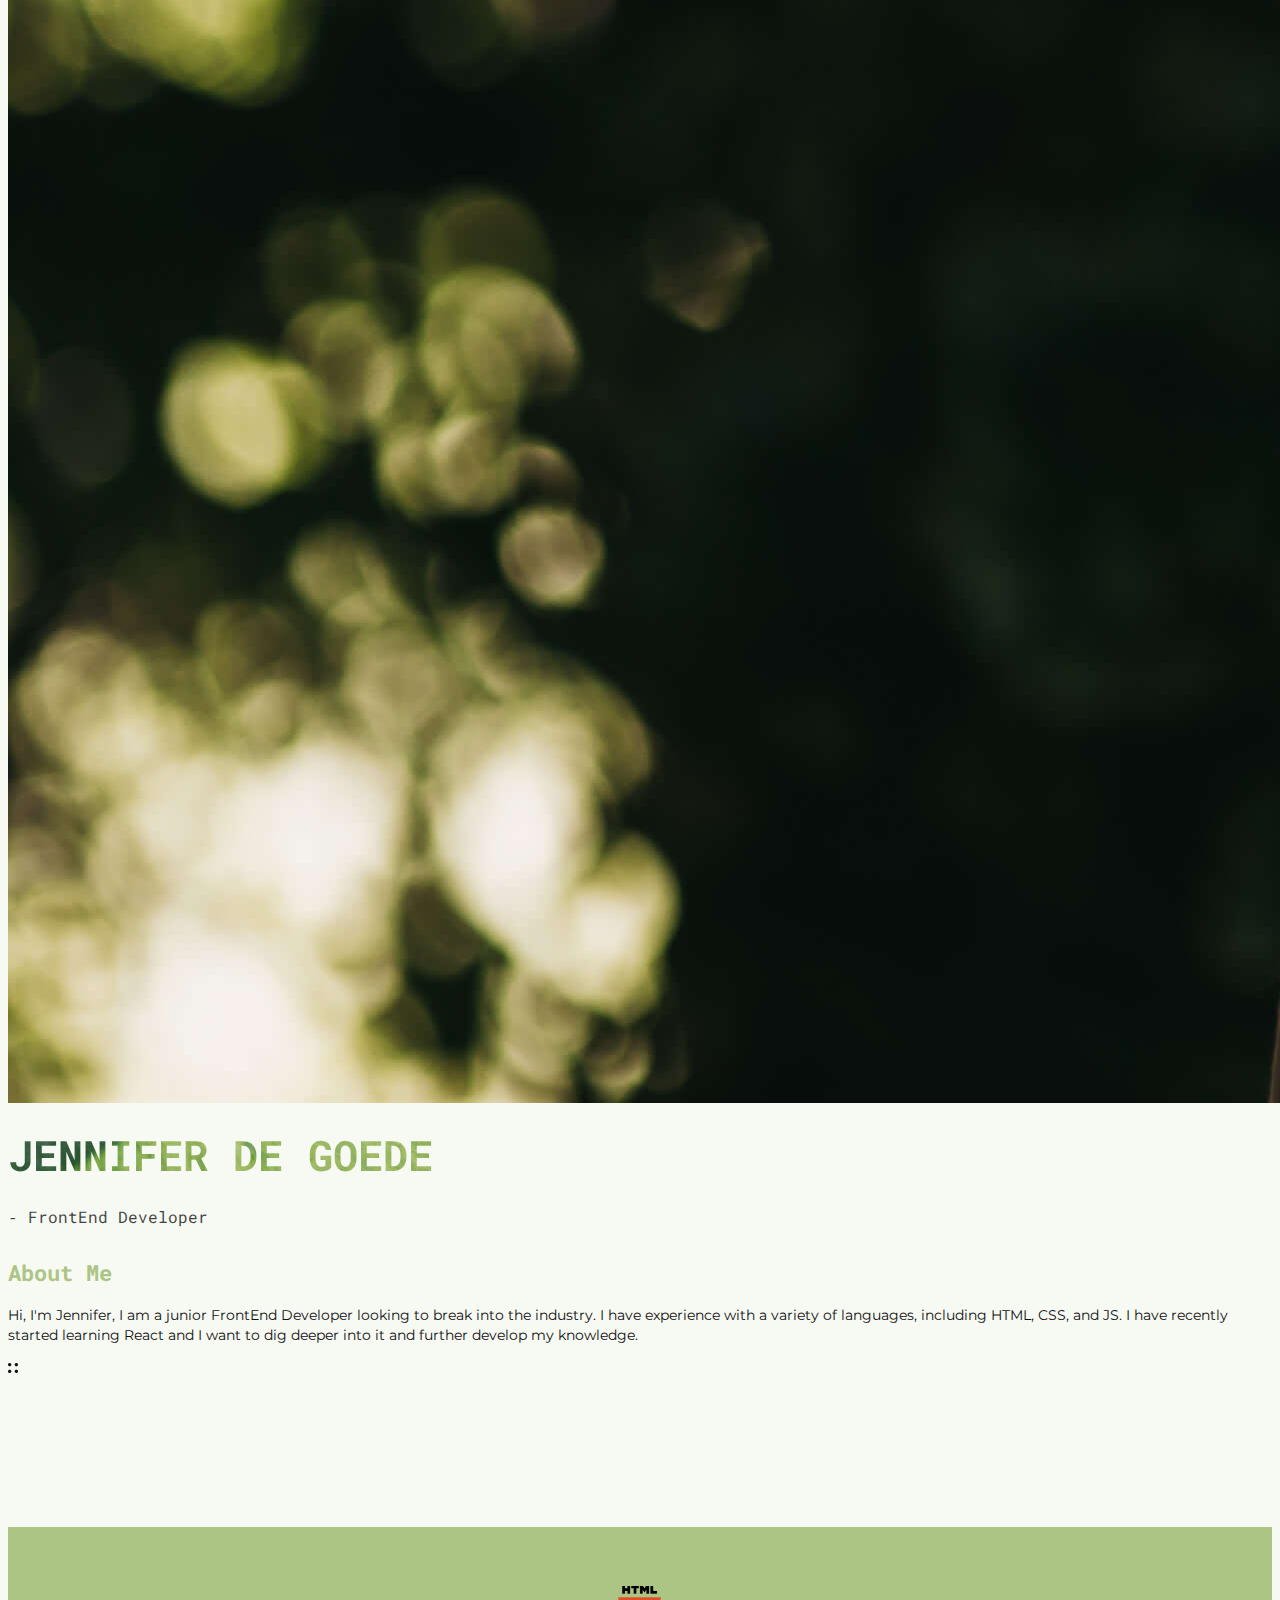
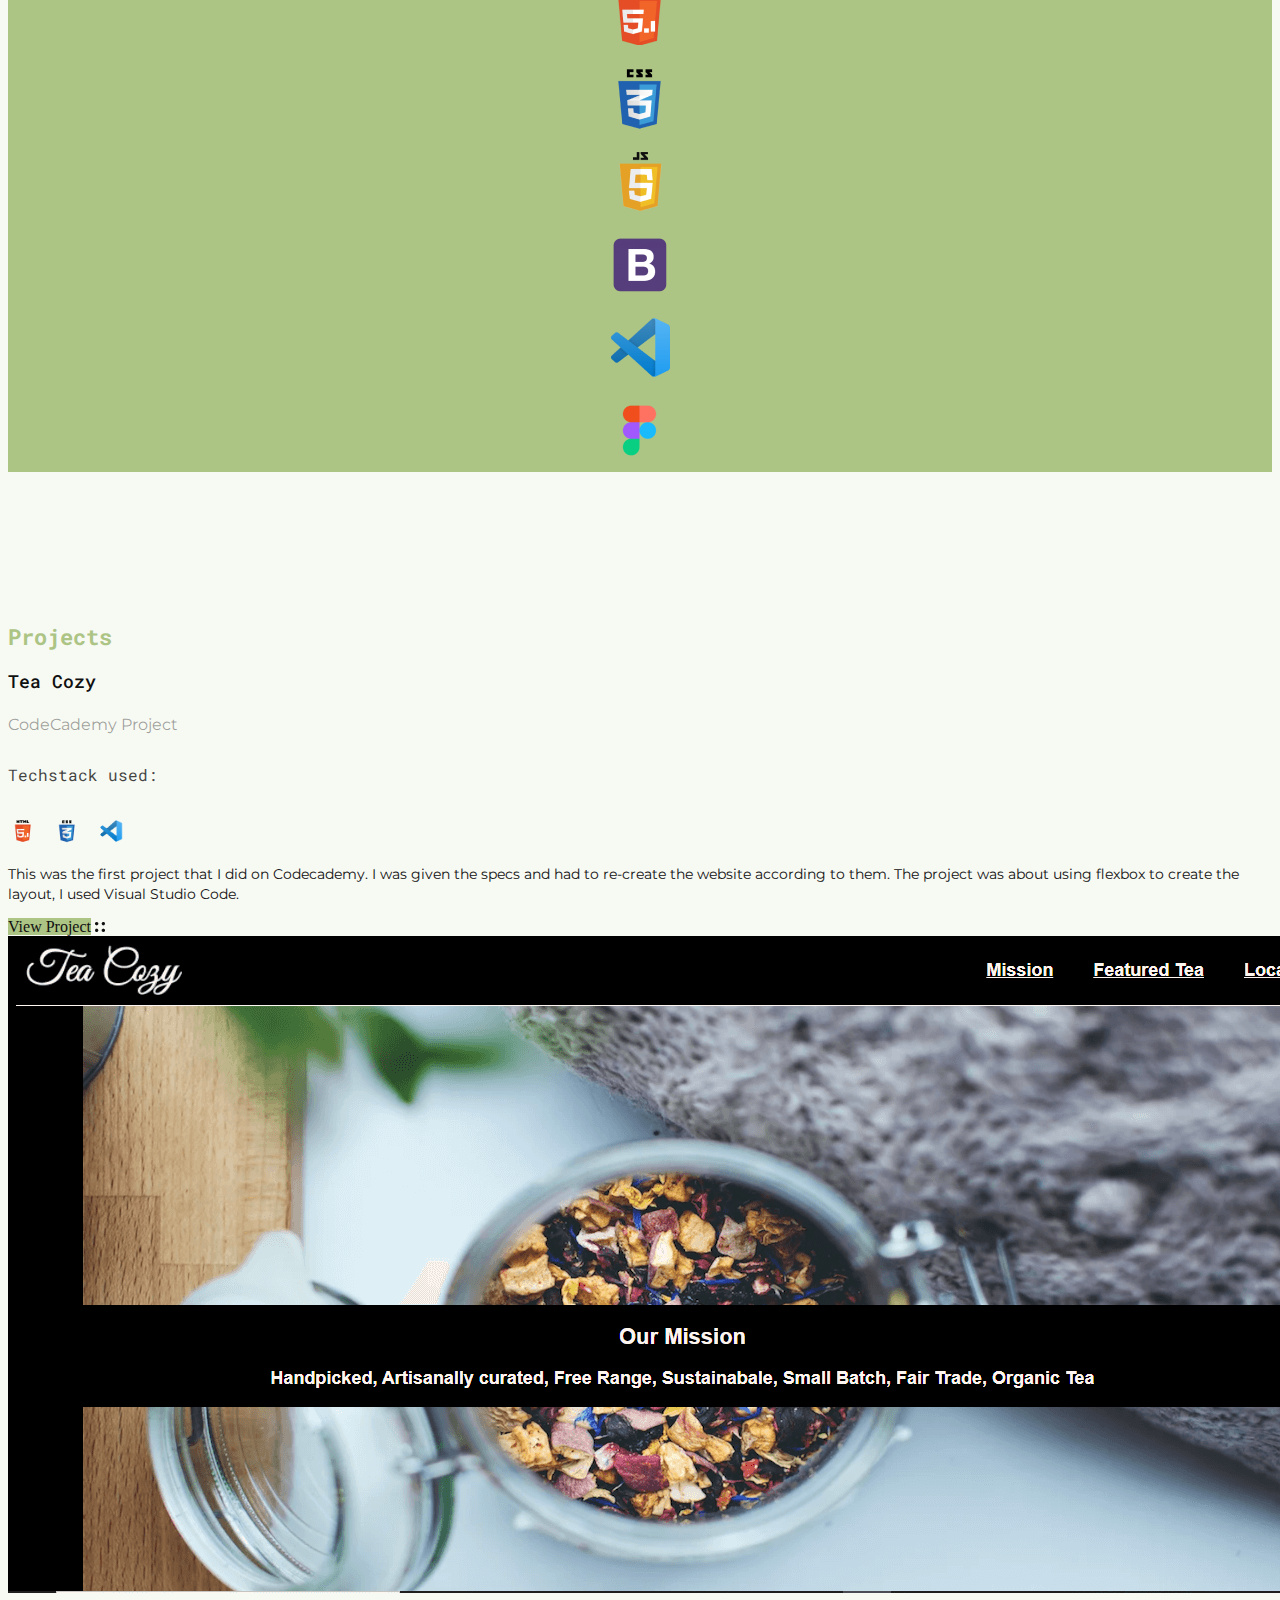
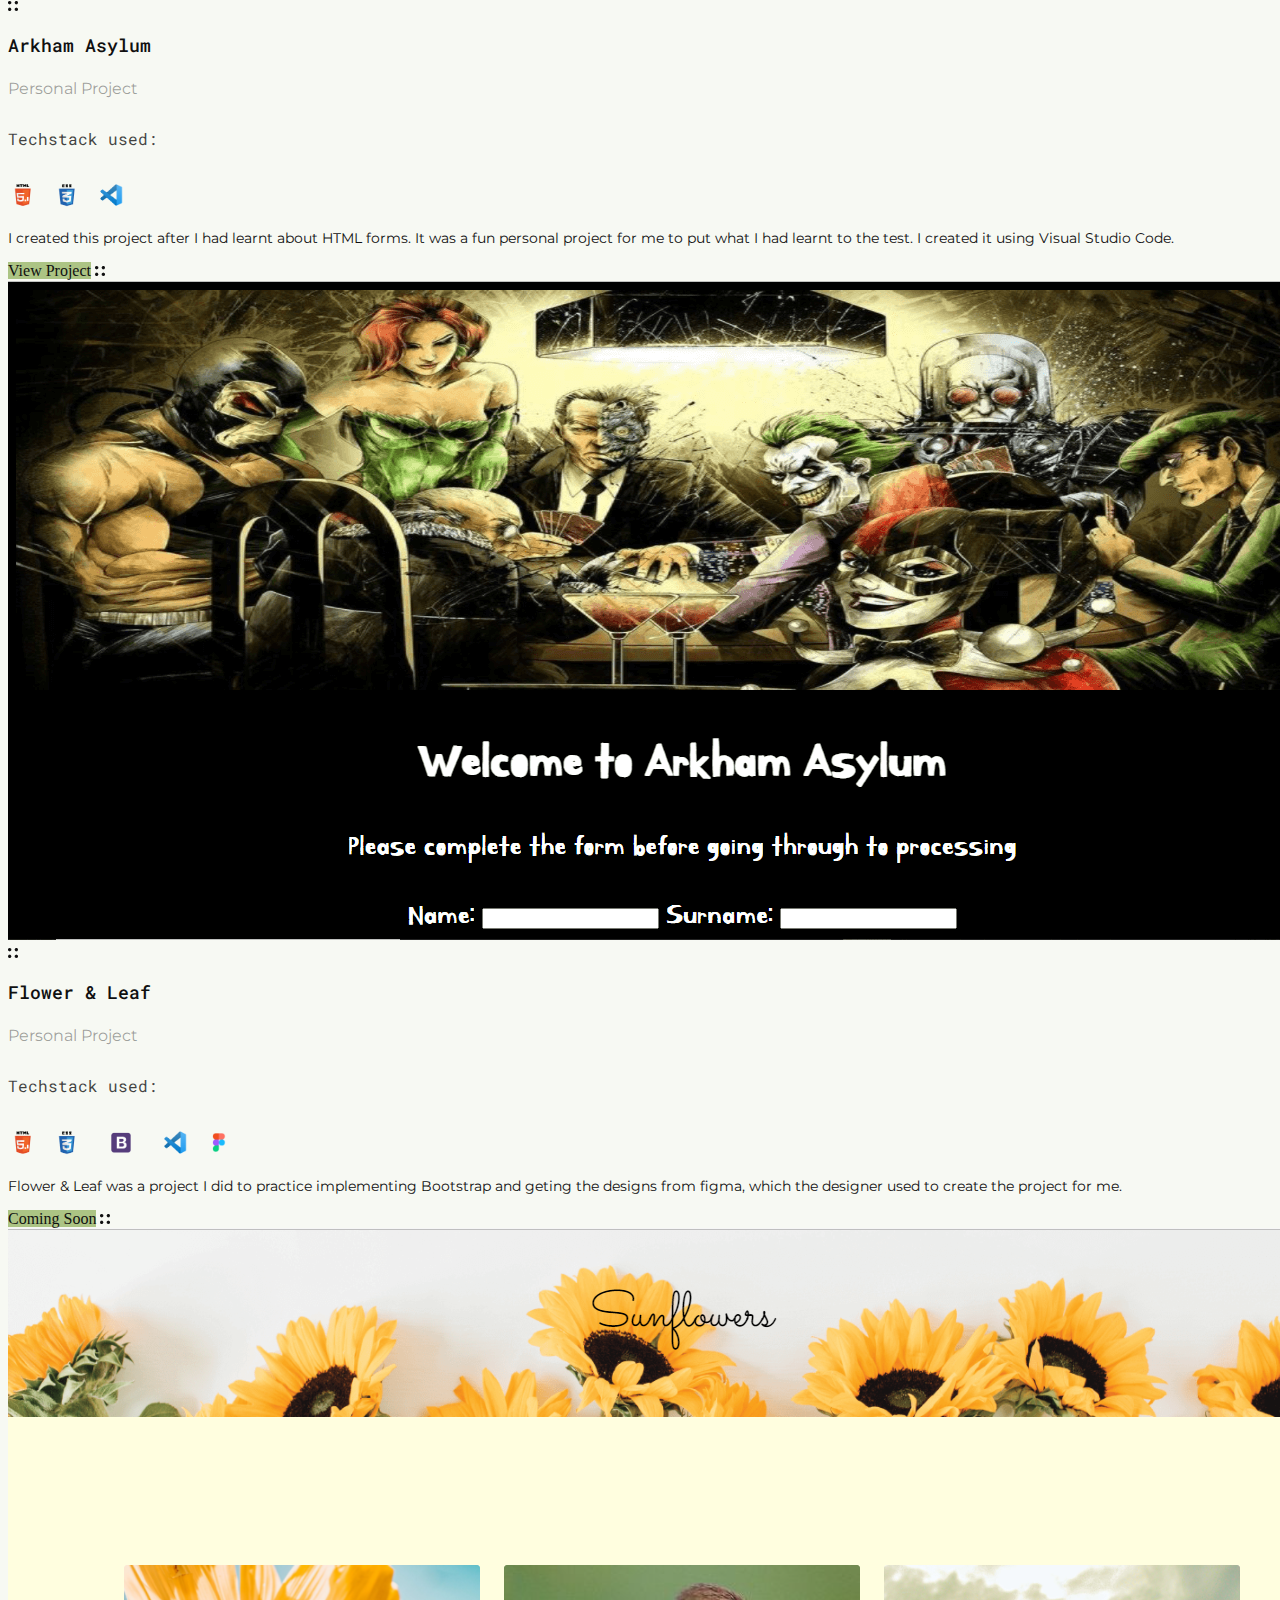
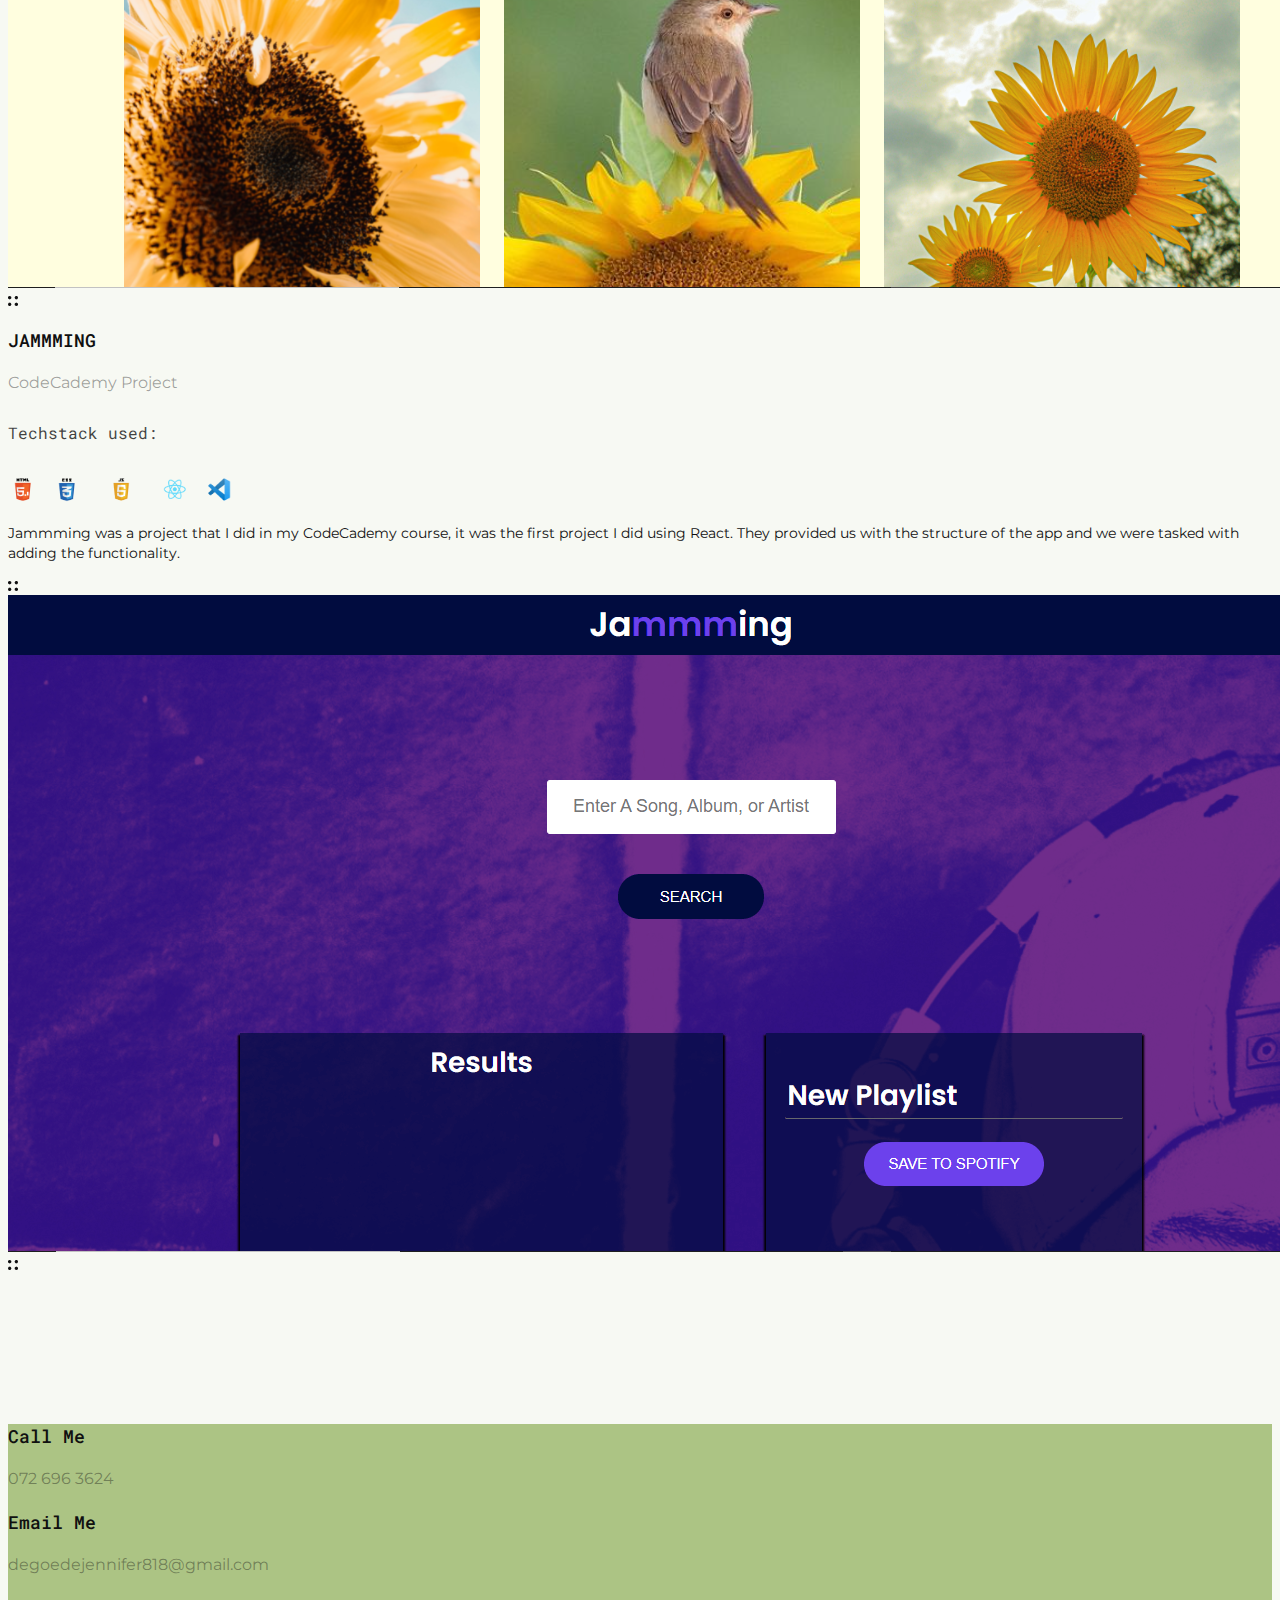
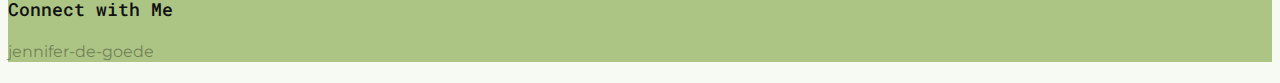
<file: HTML/index.html>
<!DOCTYPE html>
<html lang="en">
<head>
    <meta charset="UTF-8">
    <meta http-equiv="X-UA-Compatible" content="IE=edge">
    <meta name="viewport" content="width=device-width, initial-scale=1.0">
    <title>Jennifer De Goede - FrontEnd Developer</title>
    <link href="https://cdn.jsdelivr.net/npm/bootstrap@5.1.2/dist/css/bootstrap.min.css" rel="stylesheet" integrity="sha384-uWxY/CJNBR+1zjPWmfnSnVxwRheevXITnMqoEIeG1LJrdI0GlVs/9cVSyPYXdcSF" crossorigin="anonymous">
    <link href="/Resources/CSS/style.css" rel="stylesheet" type="text/css"/>
    <link rel="preconnect" href="https://fonts.googleapis.com">
    <link rel = "icon" href ="/Resources/Images/Jdg.png" type = "image/x-icon">
    <link rel="preconnect" href="https://fonts.gstatic.com" crossorigin>
    <link href="https://fonts.googleapis.com/css2?family=Montserrat&family=Roboto+Mono:wght@400;500;700&display=swap" rel="stylesheet">
</head>

<body>
    <div class="nav-color sticky-top">
        <nav class="navbar navbar-expand-lg navbar-light spacer pt-3 container">
            <div class="container-fluid">
                <a class="navbar-brand" href="#">
                    <img src="/Resources/Images/logo.png" alt="">
                </a>
                <button class="navbar-toggler" type="button" data-bs-toggle="collapse" data-bs-target="#navbarSupportedContent" aria-controls="navbarSupportedContent" aria-expanded="false" aria-label="Toggle navigation">
                    <span class="navbar-toggler-icon"></span>
                </button>
                <div class="collapse navbar-collapse"  id="navbarSupportedContent">
                    <ul  class="navbar-nav mb-4 mb-lg-0 ms-auto mt-md-0 mt-4">
                        <li class="nav-item">
                            <a class="nav-link" href="#about"><h5 class="mb-0 me-3 link-hover">About Me</h5></a>
                        </li>
                        <li class="nav-item">
                            <a class="nav-link" href="#techstack"><h5 class="mb-0 me-3 link-hover">TechStack</h5></a>
                        </li>
                        <li class="nav-item">
                            <a class="nav-link" href="#projects"><h5 class="mb-0 me-3 link-hover">Projects</h5></a>
                        </li>
                        <li class="nav-item">
                            <a class="nav-link" href="#contact"><h5 class="mb-0 me-3 link-hover">Contact Me</h5></a>
                        </li>
                        <li class="nav-item ms-md-5 ms-0">
                            <a class="nav-link" href="Resources/cv/Jennifer De Goede_CV.pdf" download=""><h5 class="mb-0 link-hover">Download CV</h5></a>
                        </li>
                    </ul>
                </div>
            </div>
        </nav>
    </div> 
    
    <!--About section-->
    <div class="container spacer" id="about">
        <div class="row">
            <div class="col-md-4 col-sm-12 mt-md-0 mt-3 mb-md-0 mb-4">
                <img src="/Resources/Images/samantha & Jackie-542.jpg" class="rounded img-fluid overflow-hidden" alt="...">
            </div>
            <div class="col-md-8 col-sm-12">
                <div class="row mb-md-1 mb-0">
                    <h1 class="leaf-text">Jennifer De Goede</h1>
                </div>
                <h5 class="fw-bold mb-4">&dash; FrontEnd Developer</h5>
                <div class="row mb-3">
                    <h2>About Me</h2>
                </div>
                <div class="row mb-2">
                    <p>Hi, I'm Jennifer, I am a junior FrontEnd Developer looking to break into the industry.
                        I have experience with a variety of languages, including HTML, CSS, and JS. I have recently started learning React 
                        and I want to dig deeper into it and further develop my knowledge.</p>    
                </div>
                <img src="/Resources/Images/dot_icon.png"/>
            </div>
        </div>
    </div>

    <!--Techstack section-->
    <div class="foot-color pt-5 pb-5">
        <div class="container" id="techstack">
            <div class="row mb-4">
                <h2 class="text-dark">TechStack</h2>
            </div>
            <div class="row">
                <div class="col-md-2 col-4">
                    <div class="html-img"></div>
                </div>
                <div class="col-md-2 col-4">
                    <div class="css-img"></div>
                </div>
                <div class="col-md-2 col-4">
                    <div class="js-img"></div>
                </div>
                <div class="col-md-2 col-4">
                    <div class="bootstrap-img"></div>
                </div>
                <div class="col-md-2 col-4">
                    <div class="vs-img"></div>
                </div>
                <div class="col-md-2 col-4">
                    <div class="figma-img"></div>
                </div>
            </div>
        </div>

    </div>

    <!--Projects section-->
    <div class="container spacer-projects" id="projects">
        <div class="row">
            <h2>Projects</h2>
            <div class="row mb-3">
                <div class="col-lg-8 col-md-6 col-sm-12 mt-4">
                    <div class="row mb-3">
                        <h3 class="fw-bold">Tea Cozy</h3>
                        <h4>CodeCademy Project</h4>
                    </div>
                    <div class="mb-3 d-flex flex-row align-items-center">
                        <h5 class="fw-bold mb-0 me-2">Techstack used:</h5>
                        <img src="../Resources/Images/HTML_Active.png" style="width: 30px;">
                        <img src="../Resources/Images/CSS_Active.png" style="width: 30px; margin-left: 10px; margin-right: 10px;">
                        <img src="../Resources/Images/Visual Studio_Active.png" style="width: 30px;">
                    </div>
                    <div class="row mb-1">
                        <p>This was the first project that I did on Codecademy. I was given the specs and had to re-create the website according to them. 
                            The project was about using flexbox to create the layout, I used Visual Studio Code.</p>
                    </div>
                    <a class="btn btn-green mb-4" href="../HTML/tea_cozy.html" role="button">View Project</a>
                    <img class="d-md-block d-none" src="/Resources/Images/dot_icon.png"/>
                </div>
                <div class="col-lg-4 col-md-6 col-sm-12 mt-md-0 mt-2 mb-2 mb-md-0">
                    <img src="../Resources/Images/tea cozy.png" class="rounded img-fluid"/>
                </div>
                <div class="col-12 mt-4">
                    <img class="d-md-none d-block" src="/Resources/Images/dot_icon.png"/>
                </div>
            </div>
            <div class="row mb-3">
                <div class="col-lg-8 col-md-6 col-sm-12 mt-4">
                    <div class="row mb-3">
                        <h3 class="fw-bold">Arkham Asylum</h3>
                        <h4>Personal Project</h4>
                    </div>
                    <div class="mb-3 d-flex flex-row align-items-center">
                        <h5 class="fw-bold mb-0 me-2">Techstack used:</h5>
                        <img src="../Resources/Images/HTML_Active.png" style="width: 30px;">
                        <img src="../Resources/Images/CSS_Active.png" style="width: 30px; margin-left: 10px; margin-right: 10px;">
                        <img src="../Resources/Images/Visual Studio_Active.png" style="width: 30px;">
                    </div>
                    <div class="row mb-1">
                    <p>I created this project after I had learnt about HTML forms. It was a fun personal project for me to put what I had learnt to the test. 
                        I created it using Visual Studio Code.</p>
                    </div>
                    <a class="btn btn-green mb-4" href="../HTML/Arkman_asylum.html" role="button">View Project</a>
                    <img class="d-md-block d-none" src="/Resources/Images/dot_icon.png"/>
                </div>
                <div class="col-lg-4 col-md-6 col-sm-12 mt-md-0 mt-2 mb-2 mb-md-0">
                    <img src="../Resources/Images/asylum..png" class="rounded img-fluid"/>
                </div>
                <div class="col-12 mt-4">
                    <img class="d-md-none d-block" src="/Resources/Images/dot_icon.png"/>
                </div>
            </div>
            <div class="row mb-3">
                <div class="col-lg-8 col-md-6 col-sm-12 mt-4">
                    <div class="row mb-3">
                        <h3 class="fw-bold">Flower & Leaf</h3>
                        <h4>Personal Project</h4>
                    </div>
                    <div class="mb-3 d-flex flex-row align-items-center">
                        <h5 class="fw-bold mb-0 me-2">Techstack used:</h5>
                        <img src="../Resources/Images/HTML_Active.png" style="width: 30px;">
                        <img src="../Resources/Images/CSS_Active.png" style="width: 30px; margin-left: 10px; margin-right: 10px;">
                        <img src="../Resources/Images/Bootstrap_Active.png" style="width: 30px; margin-left: 10px; margin-right: 10px;">
                        <img src="../Resources/Images/Visual Studio_Active.png" style="width: 30px; margin-left: 10px; margin-right: 10px;">
                        <img src="../Resources/Images/Figma_Active.png" style="width: 30px;">
                    </div>
                    <div class="row mb-1">
                    <p>Flower & Leaf was a project I did to practice implementing Bootstrap and geting the designs from figma, which the designer used to create the project for me.</p>
                    </div>
                    <a class="btn btn-green mb-4 disable" role="button">Coming Soon</a>

                    <img class="d-md-block d-none" src="/Resources/Images/dot_icon.png"/>
                </div>
                <div class="col-lg-4 col-md-6 col-sm-12 mt-md-0 mt-2 mb-2 mb-md-0">
                    <img src="../Resources/Images/Flower&Leaf.png" class="rounded img-fluid"/>
                </div>
                <div class="col-12 mt-4">
                    <img class="d-md-none d-block" src="/Resources/Images/dot_icon.png"/>
                </div>
            </div>
            <div class="row mb-3">
                <div class="col-lg-8 col-md-6 col-sm-12 mt-4">
                    <div class="row mb-3">
                        <h3 class="fw-bold">JAMMMING</h3>
                        <h4>CodeCademy Project</h4>
                    </div>
                    <div class="mb-3 d-flex flex-row align-items-center">
                        <h5 class="fw-bold mb-0 me-2">Techstack used:</h5>
                        <img src="../Resources/Images/HTML_Active.png" style="width: 30px;">
                        <img src="../Resources/Images/CSS_Active.png" style="width: 30px; margin-left: 10px; margin-right: 10px;">
                        <img src="../Resources/Images/image 18-1.png" style="width: 30px; margin-left: 10px; margin-right: 10px;">
                        <img src="../Resources/Images/React_active.png" style="width: 30px; margin-left: 10px; margin-right: 10px;">
                        <img src="../Resources/Images/Visual Studio_Active.png" style="width: 30px;">
                    </div>
                    <div class="row mb-1">
                        <p>Jammming was a project that I did in my CodeCademy course, it was the first project I did using React.
                            They provided us with the structure of the app and we were tasked with adding the functionality. </p>
                    </div>
                    <img class="d-md-block d-none" src="/Resources/Images/dot_icon.png"/>
                </div>
                <div class="col-lg-4 col-md-6 col-sm-12 mt-md-0 mt-2 mb-2 mb-md-0">
                    <img src="../Resources/Images/Jamming.png" class="rounded img-fluid"/>
                </div>
                <div class="col-12 mt-4">
                    <img class="d-md-none d-block" src="/Resources/Images/dot_icon.png"/>
                </div>
            </div>
        </div>
    </div>

    <!--Footer-->
    <div class="pt-md-5 pt-4 pb-md-5 pb-4 foot-color" id="contact">
        <div class="container">
            <div class="row">
                <div class="col-md-4 col-sm-12 mb-md-0 mb-4">
                    <h3>Call Me</h3>
                    <a class="contact" target="_blank" rel="noopener noreferrer" href="tel: +27 72 696 3624"><h4 class="link-hover mb-0">072 696 3624</h4></a>
                </div>
                <div class="col-md-4 col-sm-12 mb-md-0 mb-4">
                    <h3>Email Me</h3>
                    <a class="contact" target="_blank" rel="noopener noreferrer" href="mailto: degoedejennifer818@gmail.com"><h4 class="link-hover mb-0">degoedejennifer818@gmail.com</h4></a>
                </div>
                <div class="col-md-4 col-sm-12">
                    <h3>Connect with Me</h3>
                    <a class="contact" target="_blank" rel="noopener noreferrer" href="https://www.linkedin.com/in/jennifer-de-goede/"><h4 class="link-hover mb-0">jennifer-de-goede</h4></a>
                </div>
            </div>
        </div>
    </div>    
    <script src="https://cdn.jsdelivr.net/npm/bootstrap@5.1.2/dist/js/bootstrap.bundle.min.js" integrity="sha384-kQtW33rZJAHjgefvhyyzcGF3C5TFyBQBA13V1RKPf4uH+bwyzQxZ6CmMZHmNBEfJ" crossorigin="anonymous"></script>
</body>
</html>
</file>
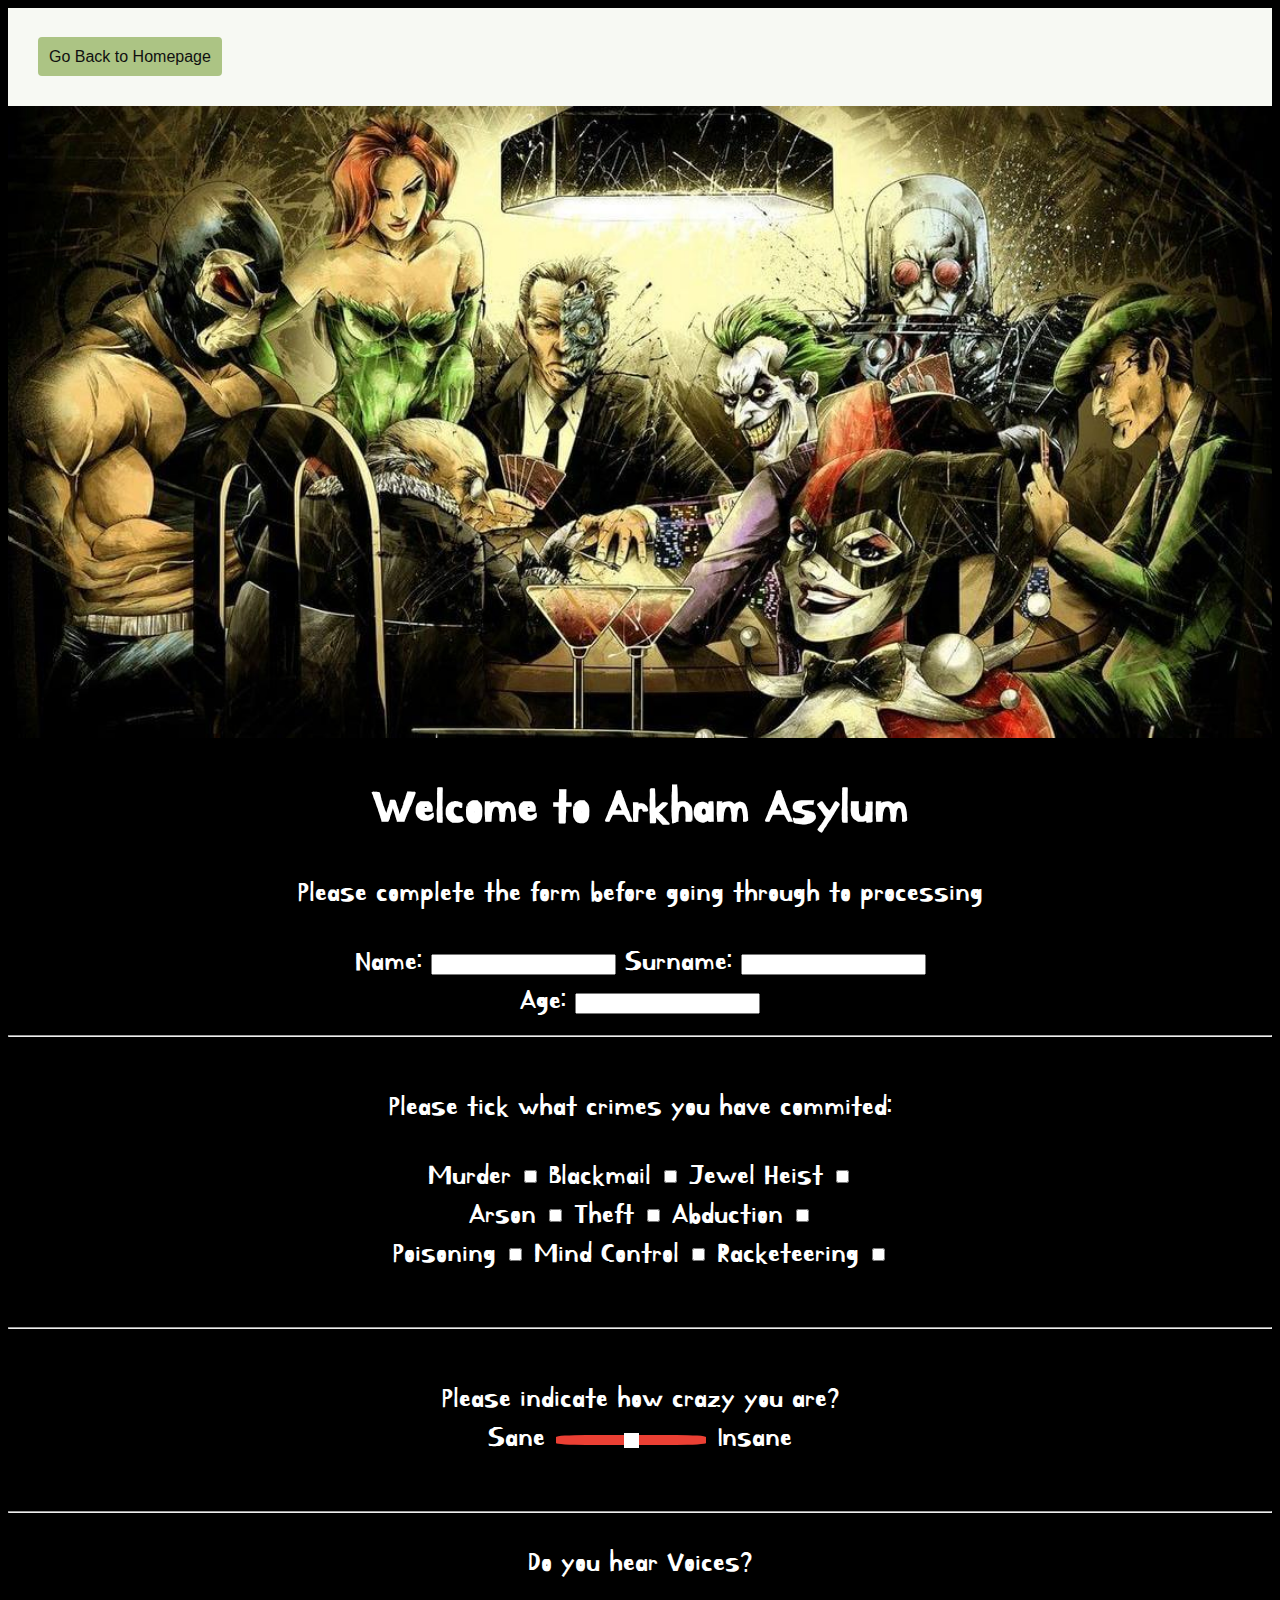
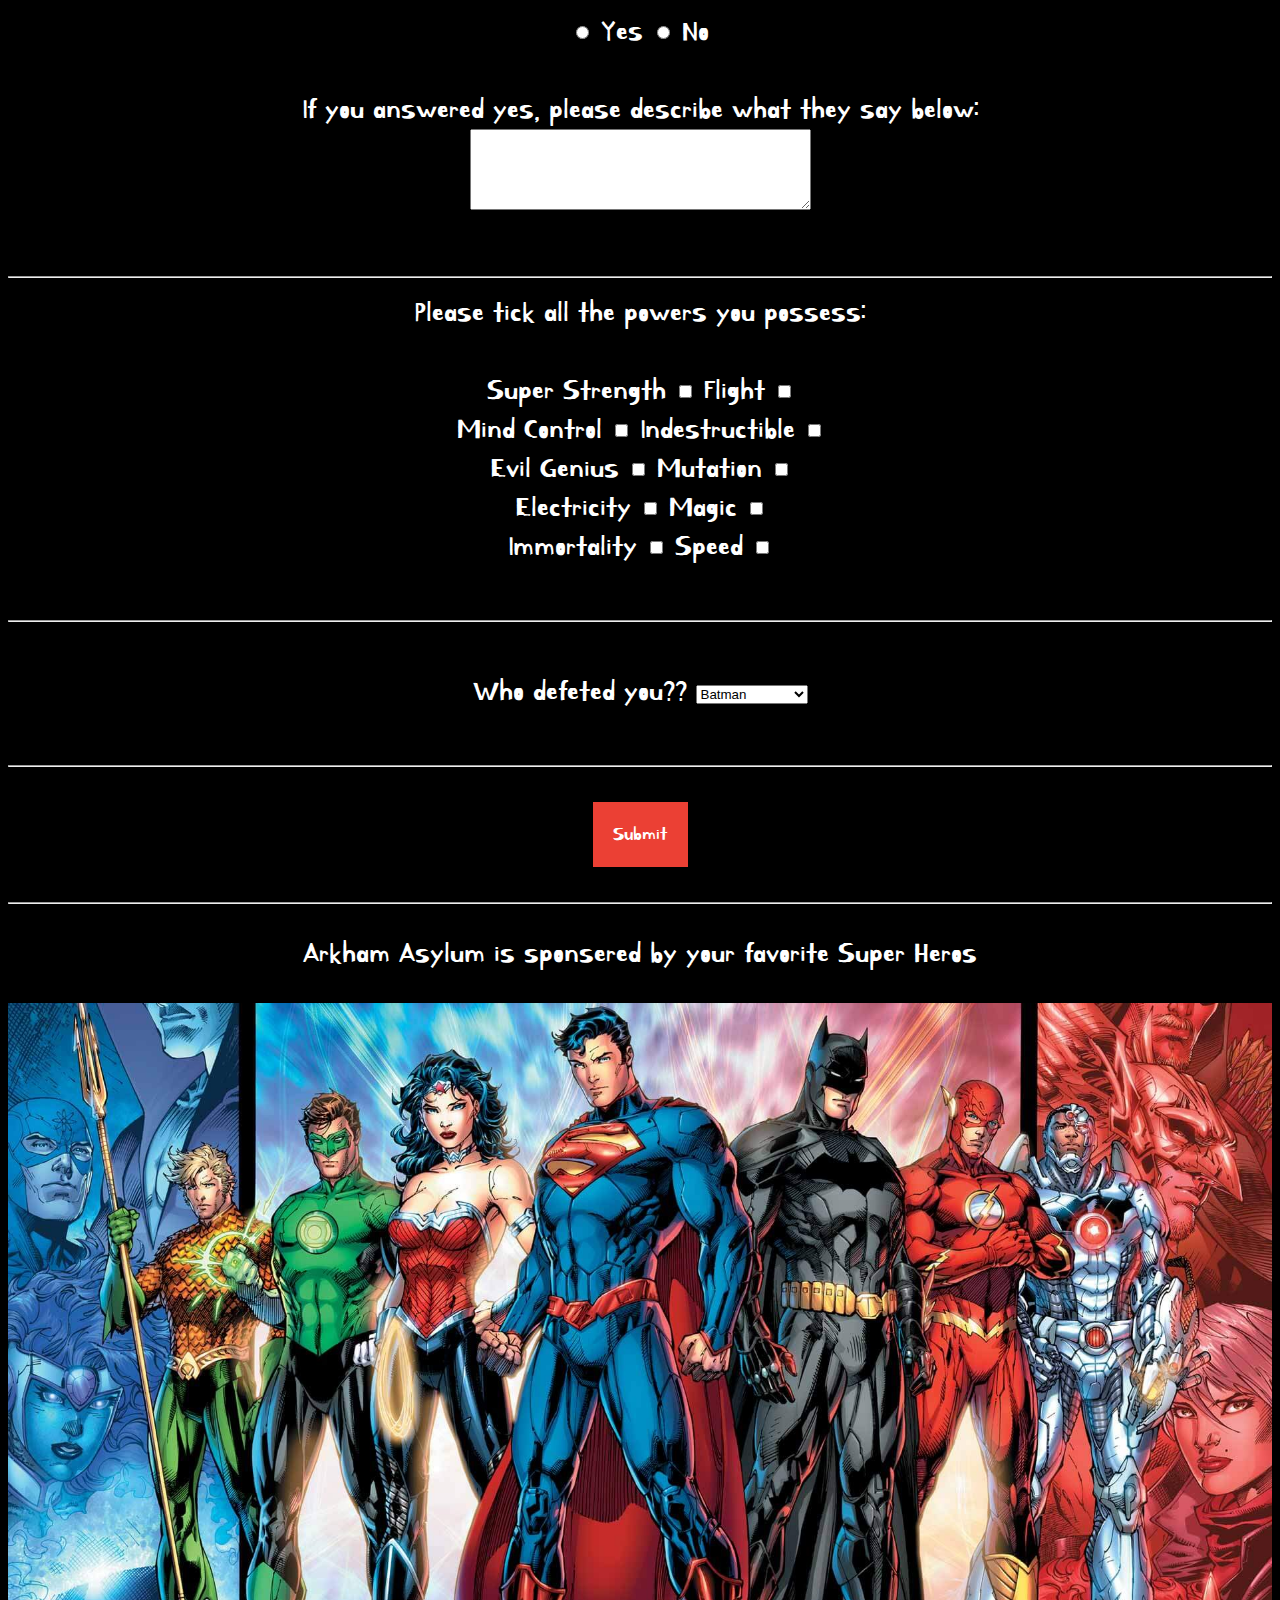
<file: Arkman_asylum.html>
<!DOCTYPE html>
<html lang="en">
<head>
    <link href="Resources/CSS/Arkham_asylum_style.css" rel="stylesheet">
    <meta charset="UTF-8">
    <meta http-equiv="X-UA-Compatible" content="IE=edge">
    <meta name="viewport" content="width=device-width, initial-scale=1.0">
    <title>Arkham Asylum</title>
    <link rel="preconnect" href="https://fonts.googleapis.com">
<link rel="preconnect" href="https://fonts.gstatic.com" crossorigin>
<link href="https://fonts.googleapis.com/css2?family=Kirang+Haerang&display=swap" rel="stylesheet">
<style>
    input[type = submit] {
       background-color: #eb4034;
       border: none;
       text-decoration: none;
       color: white;
       padding: 20px 20px;
       margin: 20px 20px;
       font-family: "Kirang Haerang";
       font-size: 20px;
    }
   
 </style>
</head>
<body>
    <div class="banner-new">
        <a class="button-new" href="index.html" role="button">Go Back to Homepage</a>
    </div>

    <div class="header">
         <img src="Resources/Images/d7xnclupr6y11.jpg" style="width: 100%; height: auto;"/>
    </div>

    <div class="welcome">
        <h1>Welcome to Arkham Asylum</h1>
        <p>Please complete the form before going through to processing</p>
    </div>

    <div class="form">
        <form>
            <label for="name">Name:</label> 
            <input type="text" name="name" id="name"> <label for="surname">Surname:</label> <input type="text" name="surname" id="surname">
            <br>
            <label for="age">Age:</label>
            <input id="age" name="age" type="number" step="1">
            <br> 
            <hr>
          <section class="crimes">
            <p>Please tick what crimes you have commited:</p>
            <label for="murder">Murder</label>
            <input id="murder" name="crimes" type="checkbox" value="murder"> <label for="blackmail">Blackmail</label> <input id="blackmain" name="crimes" type="checkbox" value="blackmail"> <label for="jewel heist">Jewel Heist</label> <input id="jewel heist" name="crimes" type="checkbox" value="jewel heist">
            <br>
            <label for="arson">Arson</label>
            <input id="arson" name="crimes" type="checkbox" value="arson">  <label for="theft">Theft</label> <input id="theft" name="crimes" type="checkbox" value="theft">  <label for="abduction">Abduction</label> <input id="abduction" name="crimes" type="checkbox" value="abduction">
            <br>
            <label for="poisoning">Poisoning</label> 
            <input id="poisoning" name="crimes" type="checkbox" value="poisoning"> <label for="mind control">Mind Control</label> <input id="mind control" name="crimes" type="checkbox" value="mind control"> <label for="racketeering">Racketeering</label> <input id="racketeering" name="crimes" type="checkbox" value="racketeering">
            <br> 
            <br>
            <hr>
          </section>  
          <section class="crazy">
            <label for="crazy">Please indicate how crazy you are?</label> <br>
            <span>Sane</span> 
            <input id="crazy" name="crazy" class="slider" type="range" min="0" max="100" step="1"> 
            <span>Insane</span>
          </section>  
           <br>
           <hr>
         <section class="voices">
             <p>Do you hear Voices?</p>
             <input type="radio" name="voices" id="yes" value="yes">
             <label for="yes">Yes</label>  <input type="radio" name="voices" id="no" value="no">
             <label for="no">No</label>
             <br>
             <br>
             <label for="answer">If you answered yes, please describe what they say below:</label>
             <br>
             <textarea id="answer" name="answer" rows="5" cols="40">
             </textarea>
         </section> 
             <br>
             <hr>
             <section class="powers">
                 <label for="powers">Please tick all the powers you possess:</label>
                 <br>
                 <br>
                 <label for="super strength">Super Strength</label> <input id="super strength" name="powers" type="checkbox" value="super strength"> <label for="Flight">Flight</label> <input id="Flight" name="powers" type="checkbox" value="Flight">
                 <br>
                 <label for="mind control">Mind Control</label> <input id="mind control" name="powers" type="checkbox" value="mind control">  <label for="indestructible">Indestructible</label> <input id="indestructible" name="powers" type="checkbox" value="indestructible">
                 <br>
                 <label for="evil genius">Evil Genius</label> <input id="evil genius" name="powers" type="checkbox" value="evil genius">  <label for="mutation">Mutation</label> <input id="mutation" name="powers" type="checkbox" value="mutation">
                 <br>
                 <label for="electricity">Electricity</label> <input id="electricity" name="powers" type="checkbox" value="electricity">  <label for="magic">Magic</label> <input id="magic" name="powers" type="checkbox" value="magic">
                <br>
                <label for="immortality">Immortality</label> <input id="immortality" name="powers" type="checkbox" value="immortality">  <label for="speed">Speed</label> <input id="speed" name="powers" type="checkbox" value="speed">
                </section>
                <br>
                <hr>
         <section class="defeted">
             <label for="defeted">Who defeted you??</label>
             <select id="defeted" name="defeted">
                 <option  value="Batman">Batman</option>
                 <option value="Superman">Superman</option>
                 <option value="Wonderwoman">Wonderwoman</option>
                 <option value="The Flash">The Flash</option>
                 <option value="Batwoman">Batwoman</option>
                 <option value="Aquaman">Aquaman</option>
                 <option value="Supergirl">Supergirl</option>
                 <option value="Green Lantern">Green Lantern</option>
                 <option value="Green Arrow">Green Arrow</option>
             </select>
         </section>  
         <br>
         <hr>
         <section class="button">
         
         <input type="submit" value="Submit" style="cursor: pointer;">
        </section>
       <hr>
    </form>
    </div>
   <footer>
       <p class="p-footer">Arkham Asylum is sponsered by your favorite Super Heros</p>
       <img src="Resources/Images/heroes.jpg" style="width: 100%; height: auto;"/>
   </footer>
</body>
</html>
</file>
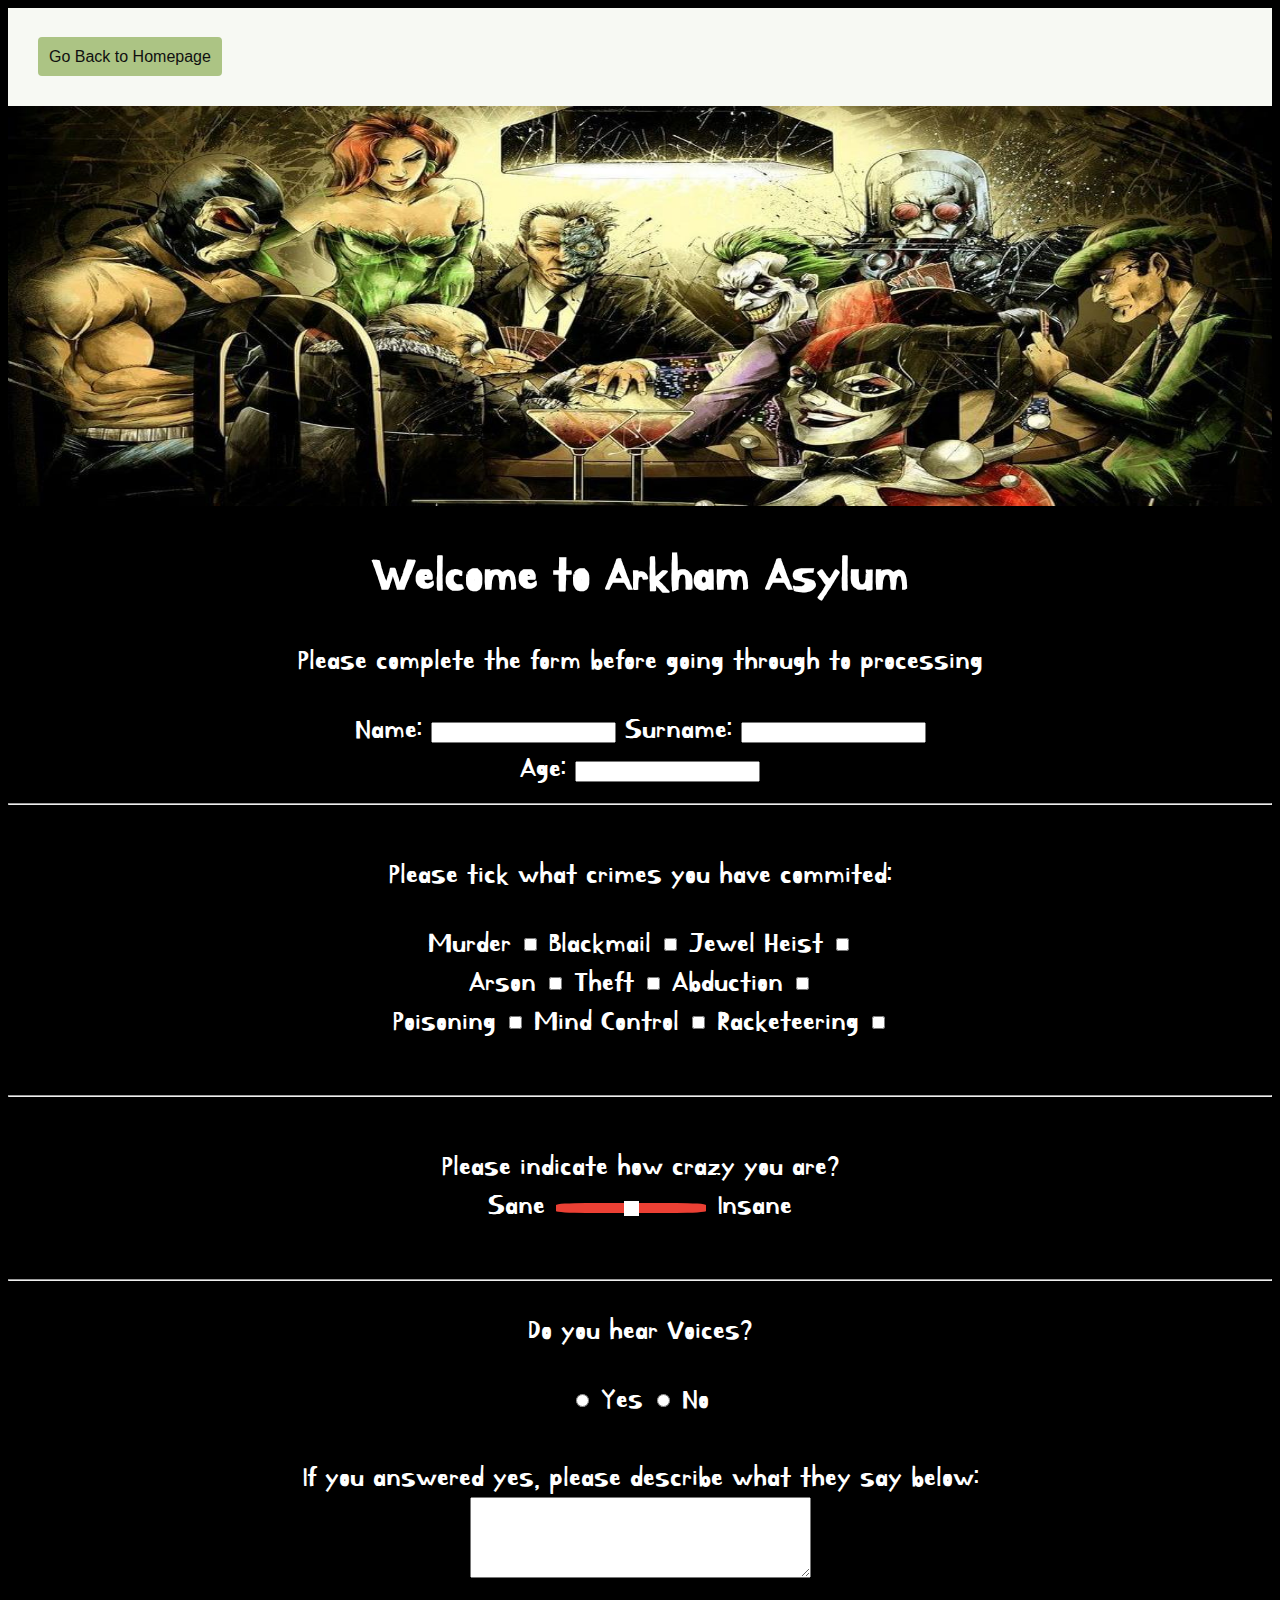
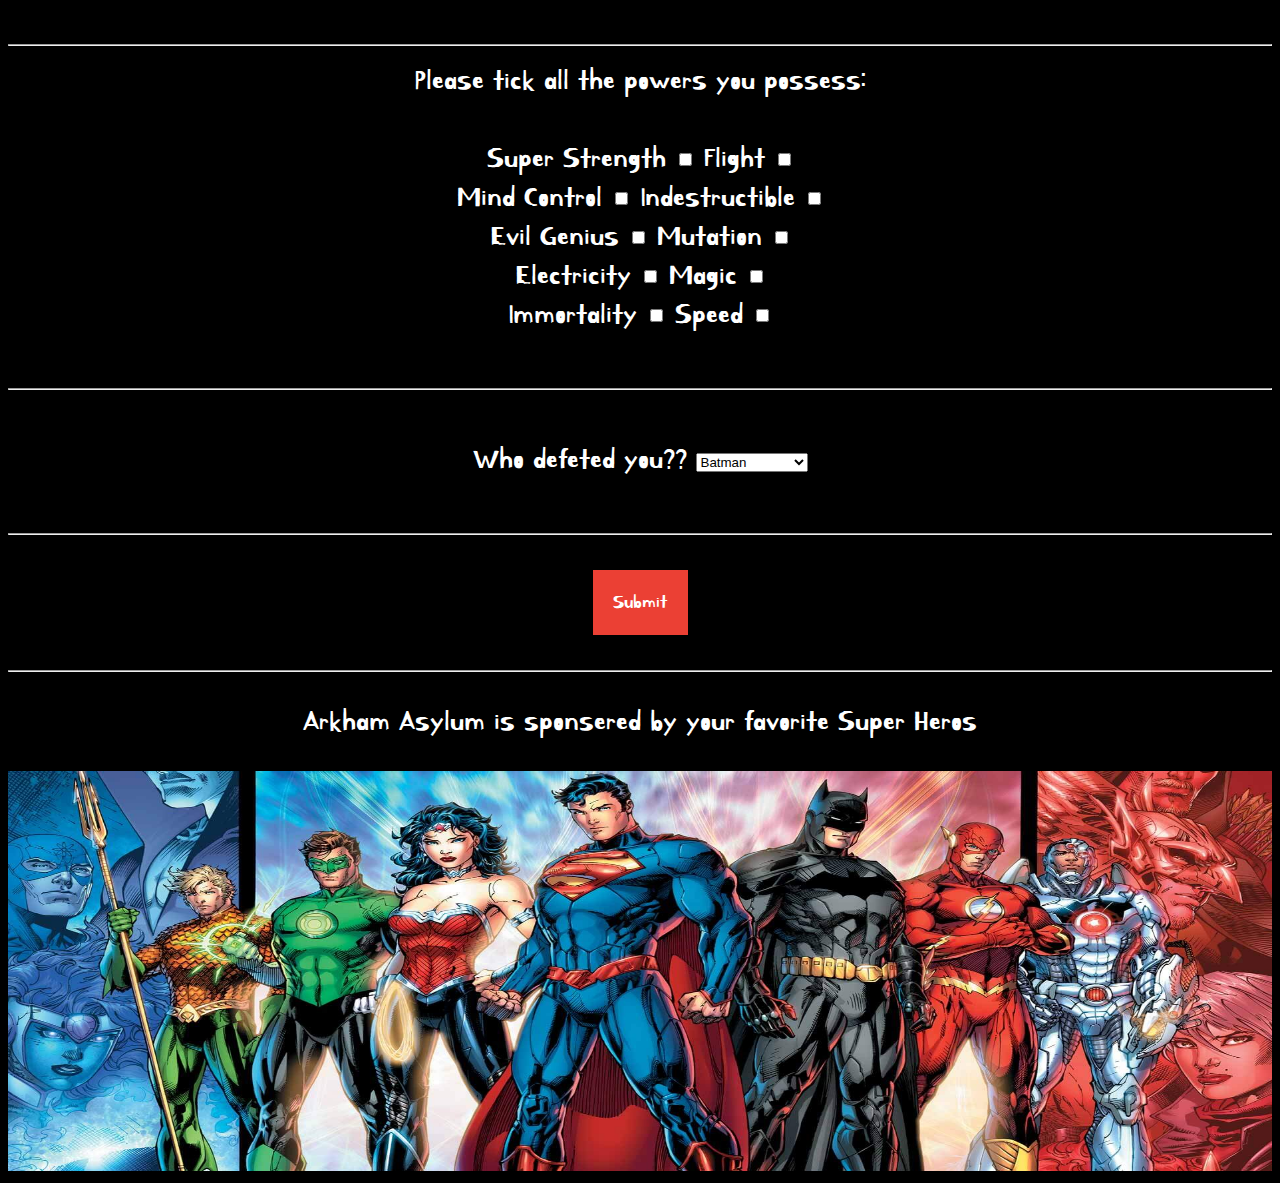
<file: HTML/Arkman_asylum.html>
<!DOCTYPE html>
<html lang="en">
<head>
    <link href="../Resources/CSS/Arkham_asylum_style.css" rel="stylesheet">
    <meta charset="UTF-8">
    <meta http-equiv="X-UA-Compatible" content="IE=edge">
    <meta name="viewport" content="width=device-width, initial-scale=1.0">
    <title>Arkham Asylum</title>
    <link rel="preconnect" href="https://fonts.googleapis.com">
<link rel="preconnect" href="https://fonts.gstatic.com" crossorigin>
<link href="https://fonts.googleapis.com/css2?family=Kirang+Haerang&display=swap" rel="stylesheet">
<style>
    input[type = submit] {
       background-color: #eb4034;
       border: none;
       text-decoration: none;
       color: white;
       padding: 20px 20px;
       margin: 20px 20px;
       font-family: "Kirang Haerang";
       font-size: 20px;
    }
   
 </style>
</head>
<body>
    <div class="banner-new">
        <a class="button-new" href="../HTML/index.html" role="button">Go Back to Homepage</a>
    </div>

    <div class="header">
         <img src="../Resources/Images/d7xnclupr6y11.jpg"/>
    
    </div>

    <div class="welcome">
        <h1>Welcome to Arkham Asylum</h1>
        <p>Please complete the form before going through to processing</p>
    </div>

    <div class="form">
        <form>
            <label for="name">Name:</label> 
            <input type="text" name="name" id="name"> <label for="surname">Surname:</label> <input type="text" name="surname" id="surname">
            <br>
            <label for="age">Age:</label>
            <input id="age" name="age" type="number" step="1">
            <br> 
            <hr>
          <section class="crimes">
            <p>Please tick what crimes you have commited:</p>
            <label for="murder">Murder</label>
            <input id="murder" name="crimes" type="checkbox" value="murder"> <label for="blackmail">Blackmail</label> <input id="blackmain" name="crimes" type="checkbox" value="blackmail"> <label for="jewel heist">Jewel Heist</label> <input id="jewel heist" name="crimes" type="checkbox" value="jewel heist">
            <br>
            <label for="arson">Arson</label>
            <input id="arson" name="crimes" type="checkbox" value="arson">  <label for="theft">Theft</label> <input id="theft" name="crimes" type="checkbox" value="theft">  <label for="abduction">Abduction</label> <input id="abduction" name="crimes" type="checkbox" value="abduction">
            <br>
            <label for="poisoning">Poisoning</label> 
            <input id="poisoning" name="crimes" type="checkbox" value="poisoning"> <label for="mind control">Mind Control</label> <input id="mind control" name="crimes" type="checkbox" value="mind control"> <label for="racketeering">Racketeering</label> <input id="racketeering" name="crimes" type="checkbox" value="racketeering">
            <br> 
            <br>
            <hr>
          </section>  
          <section class="crazy">
            <label for="crazy">Please indicate how crazy you are?</label> <br>
            <span>Sane</span> 
            <input id="crazy" name="crazy" class="slider" type="range" min="0" max="100" step="1"> 
            <span>Insane</span>
          </section>  
           <br>
           <hr>
         <section class="voices">
             <p>Do you hear Voices?</p>
             <input type="radio" name="voices" id="yes" value="yes">
             <label for="yes">Yes</label>  <input type="radio" name="voices" id="no" value="no">
             <label for="no">No</label>
             <br>
             <br>
             <label for="answer">If you answered yes, please describe what they say below:</label>
             <br>
             <textarea id="answer" name="answer" rows="5" cols="40">
             </textarea>
         </section> 
             <br>
             <hr>
             <section class="powers">
                 <label for="powers">Please tick all the powers you possess:</label>
                 <br>
                 <br>
                 <label for="super strength">Super Strength</label> <input id="super strength" name="powers" type="checkbox" value="super strength"> <label for="Flight">Flight</label> <input id="Flight" name="powers" type="checkbox" value="Flight">
                 <br>
                 <label for="mind control">Mind Control</label> <input id="mind control" name="powers" type="checkbox" value="mind control">  <label for="indestructible">Indestructible</label> <input id="indestructible" name="powers" type="checkbox" value="indestructible">
                 <br>
                 <label for="evil genius">Evil Genius</label> <input id="evil genius" name="powers" type="checkbox" value="evil genius">  <label for="mutation">Mutation</label> <input id="mutation" name="powers" type="checkbox" value="mutation">
                 <br>
                 <label for="electricity">Electricity</label> <input id="electricity" name="powers" type="checkbox" value="electricity">  <label for="magic">Magic</label> <input id="magic" name="powers" type="checkbox" value="magic">
                <br>
                <label for="immortality">Immortality</label> <input id="immortality" name="powers" type="checkbox" value="immortality">  <label for="speed">Speed</label> <input id="speed" name="powers" type="checkbox" value="speed">
                </section>
                <br>
                <hr>
         <section class="defeted">
             <label for="defeted">Who defeted you??</label>
             <select id="defeted" name="defeted">
                 <option  value="Batman">Batman</option>
                 <option value="Superman">Superman</option>
                 <option value="Wonderwoman">Wonderwoman</option>
                 <option value="The Flash">The Flash</option>
                 <option value="Batwoman">Batwoman</option>
                 <option value="Aquaman">Aquaman</option>
                 <option value="Supergirl">Supergirl</option>
                 <option value="Green Lantern">Green Lantern</option>
                 <option value="Green Arrow">Green Arrow</option>
             </select>
         </section>  
         <br>
         <hr>
         <section class="button">
         
         <input type="submit" value="Submit">
        </section>
       <hr>
    </form>
    </div>
   <footer>
       <p class="p-footer">Arkham Asylum is sponsered by your favorite Super Heros</p>
       <img src="../Resources/Images/heroes.jpg"/>
   </footer>
</body>
</html>
</file>
<file: Resources/CSS/style.css>
h1 { 
    font-family: 'Roboto Mono', monospace;
    font-style: normal;
    font-weight: bolder;
    font-size: 42px;
    line-height: 40px;
    text-transform: uppercase;
}
@media only screen and (max-width: 576px) {
    h1 {
        font-size: 30px;
       }
}

h2 {
    font-family: 'Roboto Mono', monospace;
    font-style: normal;
    font-weight: bold;
    font-size: 22px;
    line-height: 29px;
    color: #ACC484;
}

h3 {
    font-family: 'Roboto Mono', monospace;
    font-style: normal;
    font-weight: 500;
    font-size: 18px;
    color: #101010;
}

h4 {
    font-family: 'Montserrat', sans-serif;
    font-style: normal;
    font-weight: normal;
    font-size: 16px;
    line-height: 20px;
    color: rgba(16, 16, 16, 0.4);
}

h5 {
    font-family: 'Roboto Mono', monospace;
    font-style: normal;
    font-weight: normal;
    font-size: 16px;
    line-height: 28px;
    color: rgba(16, 16, 16, 0.8);
}

p {
    font-family: 'Montserrat', sans-serif;
    font-style: normal;
    font-weight: normal;
    font-size: 14px;
    line-height: 20px;
    color: #101010;
}

a {
    color: #101010;
    text-decoration: none;
}

a:hover {
    color: #ACC484;
}

.bio  {
    line-height: 30px;
}

.spacer {
    margin-bottom: 150px;
}
@media only screen and (max-width: 576px) {
    .spacer {
        margin-bottom: 50px;
    }
}

.spacer-projects {
    margin-bottom: 150px;
    margin-top: 150px;
}
@media only screen and (max-width: 576px) {
     .spacer-projects {
        margin-bottom: 50px;
        margin-top: 50px;
    }
}

.leaf-text {
    background-image: url("../Images/leaf_pic.jpg");
    background-position: center;
    background-size: cover;
    background-clip: text;
    -webkit-background-clip: text;
    -webkit-text-fill-color: transparent;
}

.html-img {
    background-image: url("../Images/HTML_Active.png");
    background-size: contain;
    background-repeat: no-repeat;
    background-position: 50% 50%;
    height: 83px;
    width: auto;
}

.css-img {
    background-image: url("../Images/CSS_Active.png");
    background-size: contain;
    background-repeat: no-repeat;
    background-position: 50% 50%;
    height: 83px;
    width: auto;
}

.bootstrap-img {
    background-image: url("../Images/Bootstrap_Active.png");
    background-size: contain;
    background-repeat: no-repeat;
    background-position: 50% 50%;
    height: 83px;
    width: auto;
}

.vs-img {
    background-image: url("../Images/Visual\ Studio_Active.png");
    background-size: contain;
    background-repeat: no-repeat;
    background-position: 50% 50%;
    height: 83px;
    width: auto;
}

.figma-img {
    background-image: url("../Images/Figma_Active.png");
    background-size: contain;
    background-repeat: no-repeat;
    background-position: 50% 50%;
    height: 83px;
    width: auto;
}

.js-img {
    background-image: url("../Images/image\ 18-1.png");
    background-size: contain;
    background-repeat: no-repeat;
    background-position: 50% 50%;
    height: 83px;
    width: auto;
}

.react-img {
    background-image: url("../Images/React_active.png");
    background-size: contain;
    background-repeat: no-repeat;
    background-position: 50% 50%;
    height: 83px;
    width: auto;
}

.contact {
    text-decoration: none;
}

.link-hover:hover {
    color: black;
}

.foot-color {
    background-color:#ACC484 ;
}

.nav-color {
    background-color: #F7F9F3;
}

body {
    background-color: #F7F9F3;
}

.btn-green {
    background-color: #ACC484;
}
</file>
<file: Resources/CSS/Arkham_asylum_style.css>
body {
    background-color: black;

}

.header img {
    width: 100%;
    height: 400px;

}

img.logo {
    margin-top: 90px;
    position: absolute;
    width: 700px;
    height: 200px;

    
}

.header {
    width: 100%;
    display: inline-flex;
    justify-content: center;

}

h1 {
    font-family: "Kirang Haerang";
    color: white;
    text-align: center;
    font-size: 50px;
}

p {
    font-family: "Kirang Haerang";
    color: white;
    text-align: center;
    font-size: 30px; 
}

.form {
    font-family: "Kirang Haerang";
    color: white;
    text-align: center;
    font-size: 30px;
    
}

.crazy {
    margin-top: 50px;
}

.crimes {
    margin-top: 50px;
}

.defeted {
    margin-top: 50px;
}

 img {
    width: 100%;
    height: 400px;
}

.slider {
    -webkit-appearance: none;
    width: 150px;
    height: 10px;
    background: #eb4034;
    border-radius: 20%;

  }

  .slider::-webkit-slider-thumb {
    -webkit-appearance: none;
    width: 15px;
    height: 15px;
    background: white;
    
  }

 

  .button-new {
    background-color:  #ACC484;
    color: #101010;
    text-align: center;
    text-decoration: none;
    border: 1px solid transparent;
    padding: 10px;
    border-radius: .25rem;
    font-family: Helvetica, sans-serif;
    font-weight: normal;
    margin-left: 30px;
}

.banner-new {
    background-color: #F7F9F3;
    padding-top: 40px;
    padding-bottom: 40px;
}
</file>
